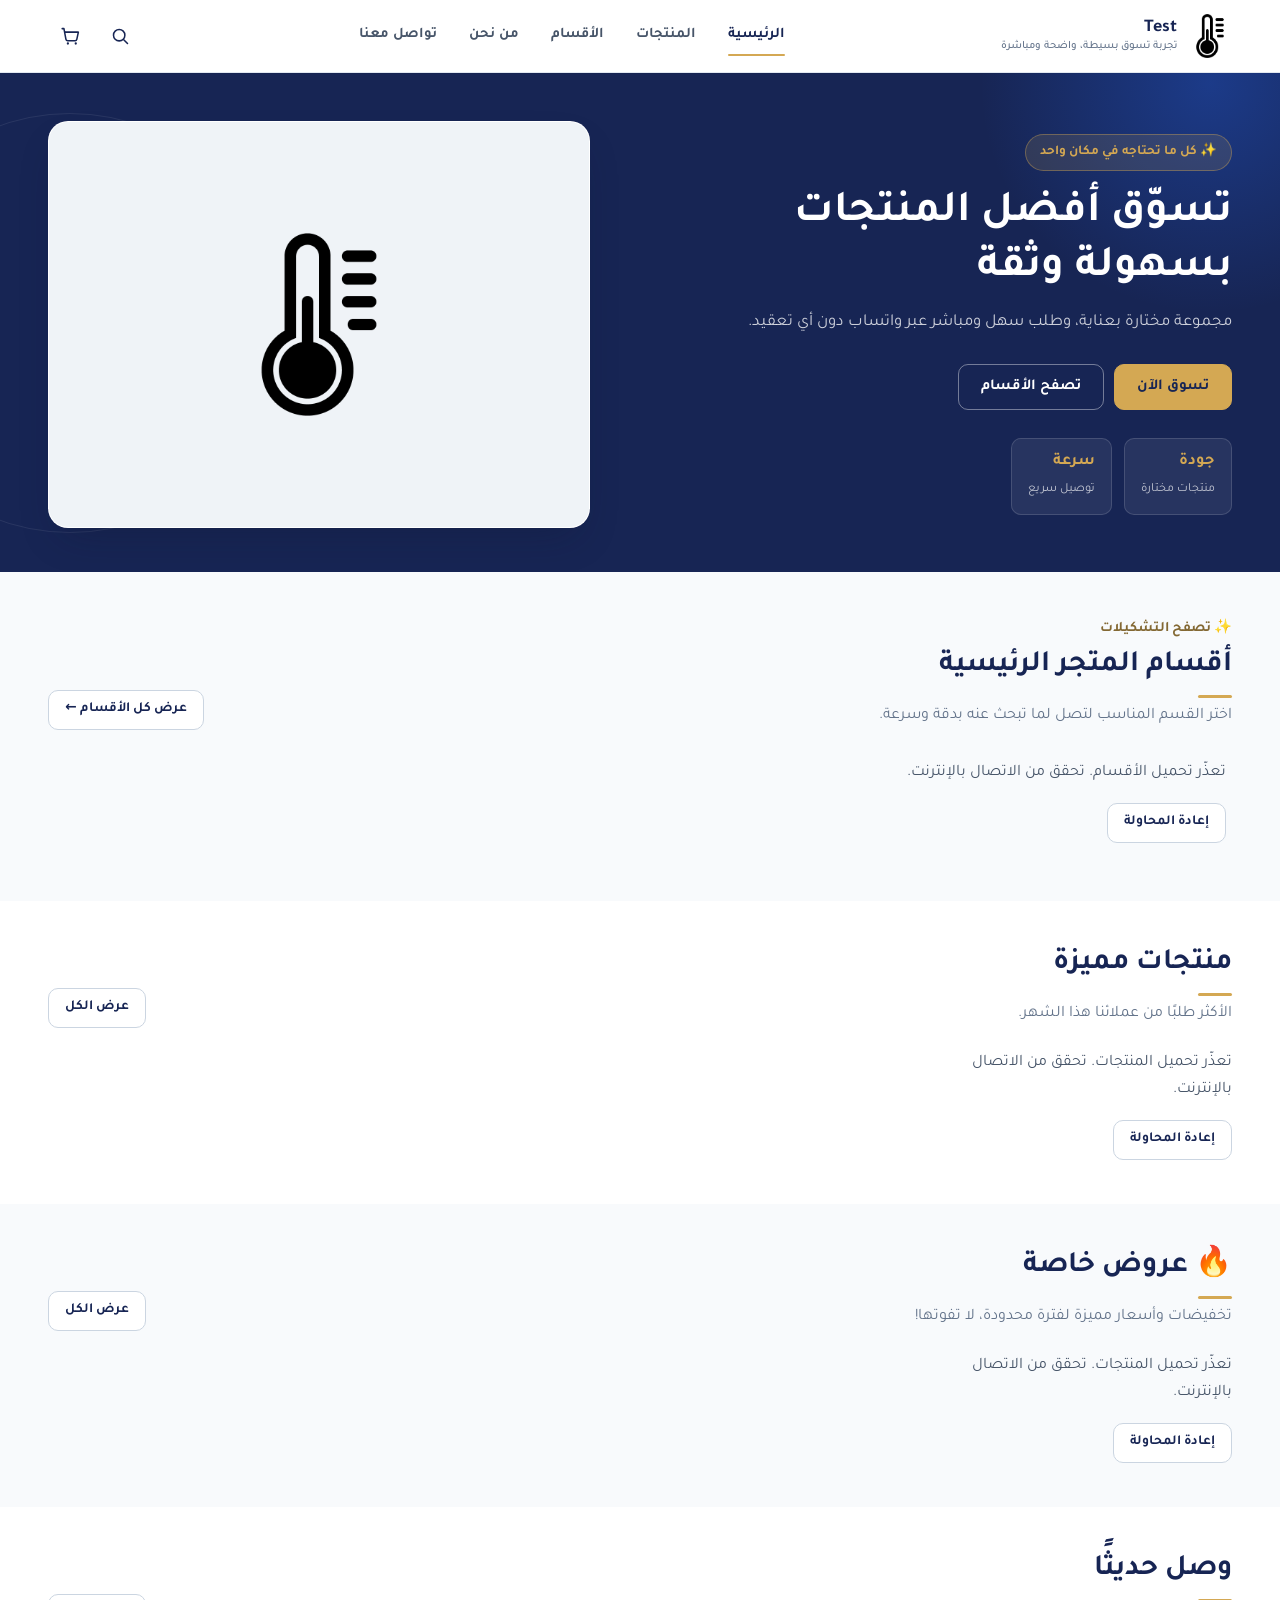
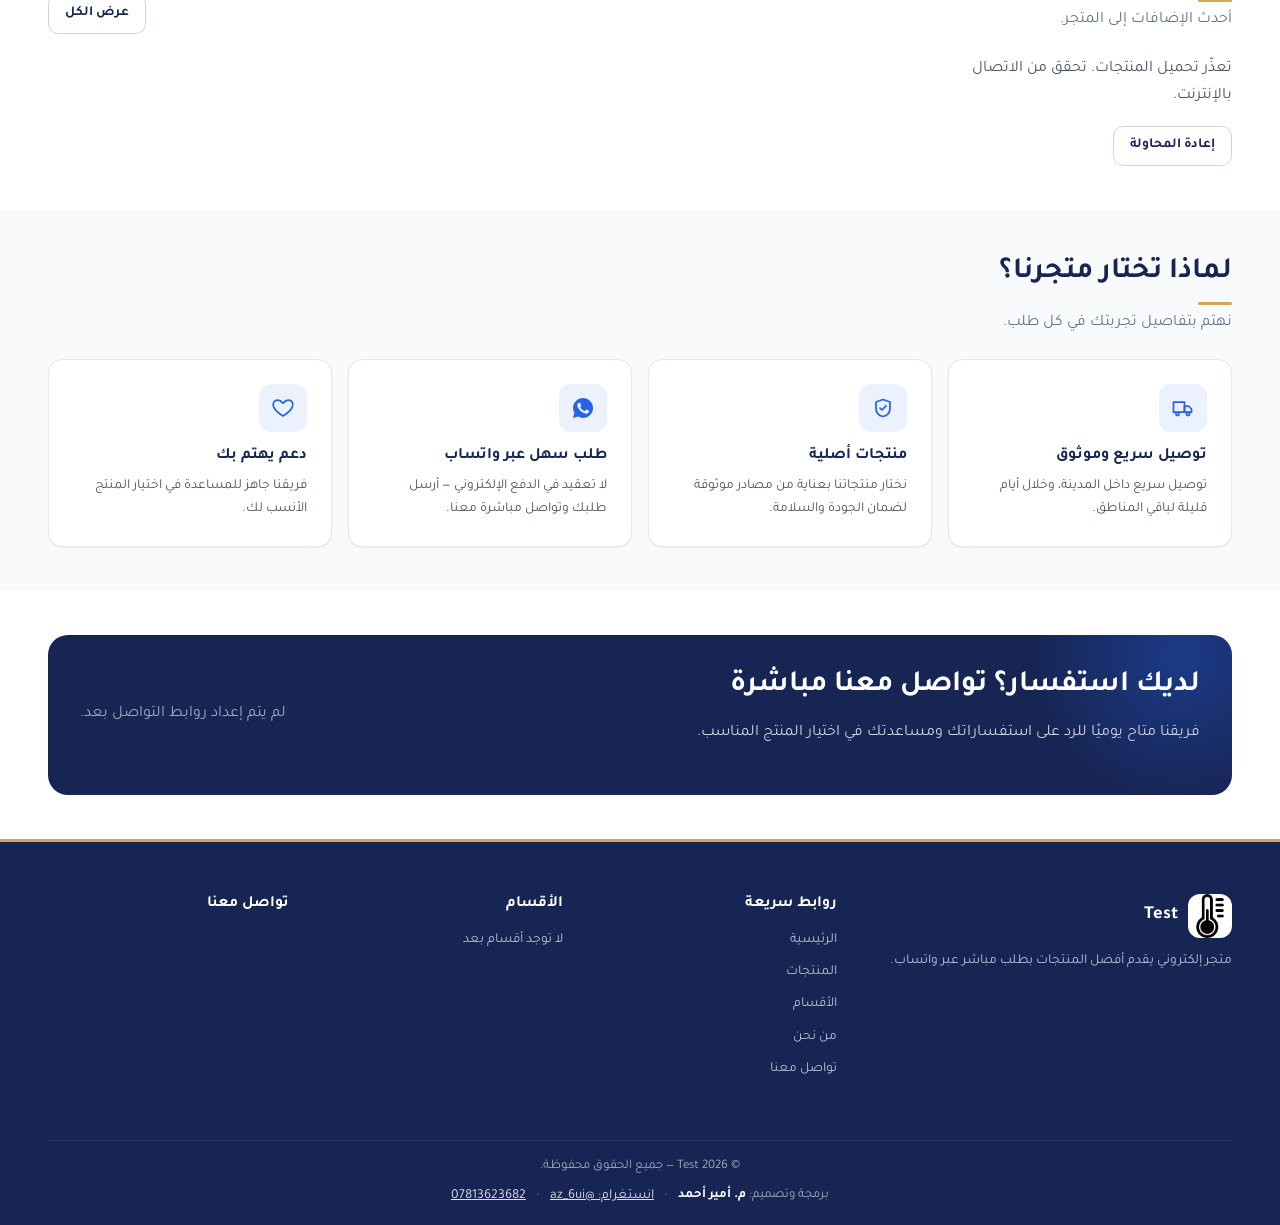
<file: index.html>
<!DOCTYPE html>
<html lang="ar" dir="rtl">
<head>
  <meta charset="UTF-8">
  <meta name="viewport" content="width=device-width, initial-scale=1.0">
  
  <!-- العناوين الأساسية لمحركات البحث والمتصفحات -->
  <title>متجرك الإلكتروني | تسوق أفضل المنتجات بسهولة</title>
  <meta name="description" content="تصفّح تشكيلة واسعة من المنتجات المختارة بعناية واطلب مباشرة عبر واتساب مع توصيل سريع لباب بيتك.">
  <link rel="icon" href="assets/logo/logo.png">

  <!-- ========================================== -->
  <!-- تهيئة الروابط للمشاركة (WhatsApp / Telegram / Social) -->
  <!-- ========================================== -->
  <meta property="og:type" content="website">
  <meta property="og:url" content="https://test3-9ri.pages.dev/">
  <meta property="og:locale" content="ar_AR">
  <meta property="og:site_name" content="متجرك الإلكتروني">
  <meta property="og:title" content="متجرك الإلكتروني | تسوق أفضل المنتجات بسهولة وثقة">
  <meta property="og:description" content="تصفّح تشكيلة واسعة من المنتجات واطلب مباشرة عبر واتساب بسهولة وسرعة.">
  <meta property="og:image" content="https://test3-9ri.pages.dev/assets/logo/logo.png">
  <meta property="og:image:alt" content="شعار المتجر">

  <!-- وسوم منصة X / Twitter -->
  <meta name="twitter:card" content="summary_large_image">
  <meta name="twitter:title" content="متجرك الإلكتروني | تسوق أفضل المنتجات بسهولة وثقة">
  <meta name="twitter:description" content="تصفّح تشكيلة واسعة من المنتجات واطلب مباشرة عبر واتساب بسهولة وسرعة.">
  <meta name="twitter:image" content="https://test3-9ri.pages.dev/assets/logo/logo.png">

  <!-- مصافحة مسبقة للخوادم الخارجية (عدّل رابط قاعدة البيانات لكل عميل ليطابق config.js) -->
  <link rel="preconnect" href="https://test3-2a6de-default-rtdb.europe-west1.firebasedatabase.app" crossorigin>
  <link rel="preconnect" href="https://ik.imagekit.io" crossorigin>
  <link rel="preconnect" href="https://fonts.googleapis.com">
  <link rel="preconnect" href="https://fonts.gstatic.com" crossorigin>

  <!-- الخطوط لا تحجب الرسم: تُحمَّل بالخلفية ثم تُفعَّل -->
  <link rel="preload" as="style" href="https://fonts.googleapis.com/css2?family=Tajawal:wght@400;500;700&display=swap">
  <link rel="stylesheet" href="https://fonts.googleapis.com/css2?family=Tajawal:wght@400;500;700&display=swap" media="print" onload="this.media='all'">
  <noscript>
    <link rel="stylesheet" href="https://fonts.googleapis.com/css2?family=Tajawal:wght@400;500;700&display=swap">
  </noscript>

  <link rel="stylesheet" href="css/style.css?v=62">
  <link rel="stylesheet" href="css/refresh.css?v=62">

  <!-- config.js صغير (2KB) ومن نفس النطاق: نحمّله مبكرًا ليبدأ جلب البيانات بالتوازي مع تحميل CSS/JS -->
  <script src="js/config.js?v=62"></script>
  <script>
  /* بدء جلب بيانات الرئيسية فورًا (قبل تحميل store.js). store.js يلتقط النتائج عبر window.__early.
     صيغة الروابط يجب أن تطابق productQuery() في store.js حرفيًا. */
  (function () {
    try {
      if (typeof STORE_CONFIG === "undefined" || !window.fetch) return;
      var base = String(STORE_CONFIG.firebaseDatabaseURL || "").trim().replace(/\/+$/, "");
      if (!base) return;
      var E = window.__early = {};
      function go(path, qs) {
        var url = base + "/" + path + ".json" + (qs || "");
        E[url] = fetch(url).then(function (r) { return r.ok ? r.json() : undefined; }).catch(function () { return undefined; });
      }
      function q(f, v, l) {
        return "?orderBy=" + encodeURIComponent(JSON.stringify(f)) + "&equalTo=" + encodeURIComponent(JSON.stringify(v)) + "&limitToFirst=" + l;
      }
      var last = +localStorage.getItem("last_meta_pull_time") || 0;
      if (Date.now() - last >= 900000) { go("ws_categories"); go("ws_settings"); go("ws_ads"); }
      go("ws_products", q("featured", true, 5));
      go("ws_products", q("isOffer", true, 5));
      go("ws_products", q("isNew", true, 5));
    } catch (e) {}
  })();
  </script>

  <!-- تحميل مسبق للصفحات التالية عند اقتراب المستخدم منها -->
  <script type="speculationrules">{"prefetch":[{"where":{"href_matches":"/*"},"eagerness":"moderate"}]}</script>
</head>
<body>

<!-- الهيدر يتم توليده عبر app.js -->
<div id="site-header" data-active="home"></div>

<main>
  <section class="hero">
    <div class="hero-blob"></div>
    <div class="container hero-inner">
      <div class="hero-copy">
        <div class="hero-eyebrow-free">✨ كل ما تحتاجه في مكان واحد</div>
        <h1>تسوّق أفضل المنتجات بسهولة وثقة</h1>
        <p>مجموعة مختارة بعناية، وطلب سهل ومباشر عبر واتساب دون أي تعقيد.</p>
        <div class="hero-cta">
          <a href="products.html" class="btn btn-primary">تسوق الآن</a>
          <a href="#categories" class="btn btn-outline">تصفح الأقسام</a>
        </div>
        <div class="hero-trust">
          <div><strong>جودة</strong><span>منتجات مختارة</span></div>
          <div><strong>سرعة</strong><span>توصيل سريع</span></div>
        </div>
      </div>
      <div class="hero-art" id="heroPromoContainer">
        <!-- صورة افتراضية تظهر فوراً قبل تحميل السلايدر -->
        <div class="hero-art-default"><img src="assets/logo/logo.png" alt="شعار المتجر" width="160" height="160" fetchpriority="high" decoding="async"></div>
      </div>
    </div>
  </section>

  <!-- قسم الأقسام الرئيسية -->
  <section class="section section-categories-highlight" id="categories">
    <div class="container">
      <div class="section-head">
        <div>
          <span class="section-tag" style="display:inline-block; margin-bottom:6px; font-weight:700; color:var(--sand-500, #b4883a); font-size:0.9rem;">✨ تصفح التشكيلات</span>
          <h2>أقسام المتجر الرئيسية</h2>
          <p>اختر القسم المناسب لتصل لما تبحث عنه بدقة وسرعة.</p>
        </div>
        <a href="categories.html" class="btn btn-outline btn-sm">عرض كل الأقسام ←</a>
      </div>
      <div class="cat-scroller" id="homeCategories" aria-busy="true"><div class="cat-chip skeleton-chip" aria-hidden="true"><span class="cat-icon"></span><span class="name"></span></div><div class="cat-chip skeleton-chip" aria-hidden="true"><span class="cat-icon"></span><span class="name"></span></div><div class="cat-chip skeleton-chip" aria-hidden="true"><span class="cat-icon"></span><span class="name"></span></div><div class="cat-chip skeleton-chip" aria-hidden="true"><span class="cat-icon"></span><span class="name"></span></div><div class="cat-chip skeleton-chip" aria-hidden="true"><span class="cat-icon"></span><span class="name"></span></div></div>
    </div>
  </section>

  <!-- قسم المنتجات المميزة -->
  <section class="section section-alt">
    <div class="container">
      <div class="section-head">
        <div>
          <h2>منتجات مميزة</h2>
          <p>الأكثر طلبًا من عملائنا هذا الشهر.</p>
        </div>
        <a href="products.html?filter=featured" class="btn btn-outline btn-sm">عرض الكل</a>
      </div>
      <div class="product-grid" id="featuredGrid">
        <article class="product-card skeleton-card" aria-hidden="true"></article>
        <article class="product-card skeleton-card" aria-hidden="true"></article>
        <article class="product-card skeleton-card" aria-hidden="true"></article>
        <article class="product-card skeleton-card" aria-hidden="true"></article>
      </div>
    </div>
  </section>

  <!-- قسم العروض الخاصة -->
  <section class="section">
    <div class="container">
      <div class="section-head">
        <div>
          <h2>🔥 عروض خاصة</h2>
          <p>تخفيضات وأسعار مميزة لفترة محدودة، لا تفوتها!</p>
        </div>
        <a href="products.html?filter=offer" class="btn btn-outline btn-sm">عرض الكل</a>
      </div>
      <div class="product-grid" id="offerGrid">
        <article class="product-card skeleton-card" aria-hidden="true"></article>
        <article class="product-card skeleton-card" aria-hidden="true"></article>
        <article class="product-card skeleton-card" aria-hidden="true"></article>
        <article class="product-card skeleton-card" aria-hidden="true"></article>
      </div>
    </div>
  </section>

  <!-- قسم وصل حديثاً -->
  <section class="section section-alt">
    <div class="container">
      <div class="section-head">
        <div>
          <h2>وصل حديثًا</h2>
          <p>أحدث الإضافات إلى المتجر.</p>
        </div>
        <a href="products.html?filter=new" class="btn btn-outline btn-sm">عرض الكل</a>
      </div>
      <div class="product-grid" id="newGrid">
        <article class="product-card skeleton-card" aria-hidden="true"></article>
        <article class="product-card skeleton-card" aria-hidden="true"></article>
        <article class="product-card skeleton-card" aria-hidden="true"></article>
        <article class="product-card skeleton-card" aria-hidden="true"></article>
      </div>
    </div>
  </section>

  <!-- قسم المزايا -->
  <section class="section">
    <div class="container">
      <div class="section-head">
        <div>
          <h2>لماذا تختار متجرنا؟</h2>
          <p>نهتم بتفاصيل تجربتك في كل طلب.</p>
        </div>
      </div>
      <div class="feature-grid">
        <div class="feature-card">
          <div class="icon"><svg viewBox="0 0 24 24" fill="none" stroke="currentColor" stroke-width="1.7"><path d="M2.5 6h11v10h-11z"/><path d="M13.5 10h4l3 3v3h-7z"/><circle cx="6.5" cy="18" r="1.6"/><circle cx="17" cy="18" r="1.6"/></svg></div>
          <h3>توصيل سريع وموثوق</h3>
          <p>توصيل سريع داخل المدينة، وخلال أيام قليلة لباقي المناطق.</p>
        </div>
        <div class="feature-card">
          <div class="icon"><svg viewBox="0 0 24 24" fill="none" stroke="currentColor" stroke-width="1.7"><path d="M12 3.5 19 6v6c0 5-3 7.8-7 8.5-4-.7-7-3.5-7-8.5V6l7-2.5Z"/><path d="m9 12 2 2 4-4.2"/></svg></div>
          <h3>منتجات أصلية</h3>
          <p>نختار منتجاتنا بعناية من مصادر موثوقة لضمان الجودة والسلامة.</p>
        </div>
        <div class="feature-card">
          <div class="icon"><svg viewBox="0 0 24 24" fill="currentColor"><path d="M12.04 2c-5.5 0-10 4.5-10 10 0 1.8.47 3.45 1.29 4.9L2 22l5.25-1.38A9.94 9.94 0 0 0 12.04 22c5.5 0 10-4.5 10-10s-4.5-10-10-10Zm5.8 14.2c-.24.68-1.4 1.3-1.94 1.38-.5.08-1.13.11-1.82-.11-.42-.13-.96-.31-1.65-.6-2.9-1.25-4.8-4.16-4.94-4.35-.14-.19-1.18-1.57-1.18-3s.75-2.13 1.02-2.42c.27-.29.58-.36.78-.36h.56c.18 0 .42-.07.65.5.24.58.8 2 .87 2.15.07.15.12.32.02.51-.1.19-.15.31-.3.48-.15.17-.31.38-.44.51-.15.15-.3.31-.13.6.17.29.76 1.25 1.63 2.02 1.12.99 2.06 1.3 2.35 1.45.29.15.46.13.63-.08.17-.21.72-.84.92-1.13.19-.29.39-.24.65-.14.27.1 1.7.8 1.99.95.29.15.48.22.55.34.07.13.07.71-.17 1.4Z"/></svg></div>
          <h3>طلب سهل عبر واتساب</h3>
          <p>لا تعقيد في الدفع الإلكتروني — أرسل طلبك وتواصل مباشرة معنا.</p>
        </div>
        <div class="feature-card">
          <div class="icon"><svg viewBox="0 0 24 24" fill="none" stroke="currentColor" stroke-width="1.7"><path d="M12 20s-7.3-4.6-9.4-9.2C1.2 7.6 3 4.5 6.2 4.1c2-.3 3.8.7 5.8 3 2-2.3 3.8-3.3 5.8-3 3.2.4 5 3.5 3.6 6.7C19.3 15.4 12 20 12 20Z"/></svg></div>
          <h3>دعم يهتم بك</h3>
          <p>فريقنا جاهز للمساعدة في اختيار المنتج الأنسب لك.</p>
        </div>
      </div>
    </div>
  </section>

  <!-- تواصل معنا -->
  <section class="section section-alt">
    <div class="container">
      <div class="contact-band" id="contactBand">
        <div>
          <h2>لديك استفسار؟ تواصل معنا مباشرة</h2>
          <p>فريقنا متاح يوميًا للرد على استفساراتك ومساعدتك في اختيار المنتج المناسب.</p>
        </div>
        <div class="social-row" id="homeSocialRow" style="flex-wrap: wrap; justify-content: center; gap: 10px;"></div>
      </div>
    </div>
  </section>
</main>
  
<div id="site-footer"></div>

<!-- كل السكربتات مؤجلة (defer) → لا تحجب الرسم. لا حاجة لـ Firebase SDK في المتجر (القراءة عبر REST) -->
<script src="js/icons.js?v=62" defer></script>
<script src="js/store.js?v=62" defer></script>
<script src="js/whatsapp.js?v=62" defer></script>
<script src="js/app.js?v=62" defer></script>
<script>
/* ==========================================================================
   منطق الصفحة الرئيسية
   - عرض فوري من الكاش ثم تحديث بالخلفية (stale-while-revalidate)
   - الأقسام الثلاثة تُجلب بالتوازي وكل قسم يظهر فور وصول بياناته
   - لا يُعاد رسم أي جزء إلا إذا تغيّرت بياناته (لا وميض ولا تكرار تحميل صور)
   ========================================================================== */
  var slideInterval = null;
  var HOME_SECTIONS = [
    { grid: "featuredGrid", field: "featured", cache: "featured", empty: "لا توجد منتجات مميزة حاليًا." },
    { grid: "offerGrid",    field: "isOffer",  cache: "offers",   empty: "لا توجد عروض وتخفيضات حاليًا." },
    { grid: "newGrid",      field: "isNew",    cache: "new",      empty: "لا توجد منتجات جديدة حاليًا." }
  ];
  var IMG_FALLBACK = "https://placehold.co/600x600/FAF0EE/5B4146?text=صورة+تجريبية";

  function productMediaHtml(product) {
    if (product.image) {
      var imgUrl = window.getIkUrl(product.image, 600, 80);
      return '<img src="' + escapeHtml(imgUrl) + '" ' +
             'alt="' + escapeHtml(product.name || "") + '" ' +
             'class="product-media-img img-fade" width="600" height="600" loading="lazy" decoding="async" ' +
             'onload="this.classList.add(\'is-loaded\')" ' +
             'onerror="this.onerror=null; this.classList.add(\'is-loaded\'); this.src=\'' + IMG_FALLBACK + '\';">';
    }
    var cat = Store.getCategories().find(function (c) { return c.id === product.categoryId; });
    return '<div class="placeholder-icon">' + iconSvg(cat ? cat.icon : "box") + "</div>";
  }

  function productHasOptions(product) {
    if (!product) return false;
    return (Array.isArray(product.colors) && product.colors.length > 0) ||
           (Array.isArray(product.sizes) && product.sizes.length > 0) ||
           (Array.isArray(product.variants) && product.variants.length > 0) ||
           Store.hasVariantMatrix(product);
  }

  var OPTIONS_ICON = '<svg viewBox="0 0 24 24" fill="none" stroke="currentColor" stroke-width="2" stroke-linecap="round" stroke-linejoin="round" style="width:16px;height:16px;display:block;margin:auto;"><line x1="4" y1="21" x2="4" y2="14"></line><line x1="4" y1="10" x2="4" y2="3"></line><line x1="12" y1="21" x2="12" y2="12"></line><line x1="12" y1="8" x2="12" y2="3"></line><line x1="20" y1="21" x2="20" y2="16"></line><line x1="20" y1="12" x2="20" y2="3"></line><line x1="1" y1="14" x2="7" y2="14"></line><line x1="9" y1="8" x2="15" y2="8"></line><line x1="17" y1="16" x2="23" y2="16"></line></svg>';

  function renderHomeProductCard(product) {
    var outOfStock = !Store.isProductAvailable(product);
    var badges = [];

    if (product.isOffer) badges.push('<span class="badge badge-offer">عرض🔥</span>');
    else if (product.isNew) badges.push('<span class="badge badge-new">جديد</span>');
    else if (product.featured) badges.push('<span class="badge badge-featured">مميز</span>');
    if (outOfStock) badges.push('<span class="badge badge-out-abs">غير متوفر</span>');

    var colorsHtml = "";
    if (product.colors && product.colors.length > 0) {
      var maxShow = 4;
      var remaining = product.colors.length - maxShow;
      var dots = product.colors.slice(0, maxShow).map(function (c) {
        return '<span class="card-color-dot" style="background:' + escapeHtml(c.hex || "#ccc") + ';" title="' + escapeHtml(c.name || "") + '"></span>';
      }).join("");
      if (remaining > 0) dots += '<span class="card-color-more">+' + remaining + '</span>';
      colorsHtml = '<div class="product-body-colors">' + dots + '</div>';
    } else {
      var optionsCount = (product.variants && product.variants.length) || 0;
      if (optionsCount > 1) badges.push('<span class="badge badge-variants">' + iconSvg("layers") + optionsCount + ' خيارات</span>');
    }

    var hasOptions = productHasOptions(product);
    var actionIcon = hasOptions ? OPTIONS_ICON : iconSvg("cart");
    var actionTitle = outOfStock ? "غير متوفر" : (hasOptions ? "اختر الخيارات والمواصفات" : "أضف للسلة");
    var actionLabel = outOfStock ? "غير متوفر" : (hasOptions ? "اختر الخيارات" : "أضف للسلة");
    var href = 'product.html?id=' + encodeURIComponent(product.id);

    return (
      '<article class="product-card">' +
        '<a href="' + href + '" class="product-media">' + productMediaHtml(product) + badges.join("") + '</a>' +
        '<div class="product-body">' +
          '<span class="product-cat">' + escapeHtml(Store.getCategoryName(product.categoryId)) + "</span>" +
          '<h3 class="product-name"><a href="' + href + '">' + escapeHtml(product.name) + "</a></h3>" +
          colorsHtml +
          '<div class="product-foot">' +
            '<span class="price">' + formatPrice(product.price) + "</span>" +
            '<div class="product-actions">' +
              '<button class="btn btn-primary" ' + (outOfStock ? "disabled" : "") +
                ' title="' + actionTitle + '" onclick="quickAddToCart(' + jsStr(product.id) + ')">' +
                actionIcon + '<span class="btn-label">' + actionLabel + "</span>" +
              "</button>" +
            "</div>" +
          "</div>" +
        "</div>" +
      '</article>'
    );
  }

  async function quickAddToCart(productId) {
    var product = Store.getProduct(productId) || await Store.loadProductById(productId);
    if (!product || !Store.isProductAvailable(product)) return;

    if (productHasOptions(product)) {
      window.location.href = 'product.html?id=' + encodeURIComponent(productId);
      return;
    }
    var res = Store.addToCart(productId, 1);
    if (res && res.capped) showToast("وصلت للحد الأقصى المتوفر من هذا المنتج", "error");
    else showToast(product.name + " أُضيف إلى السلة", "success");
    window.updateCartBadge();
  }

  function renderGridInto(containerId, products, emptyMessage) {
    var el = document.getElementById(containerId);
    if (!el) return;
    el.removeAttribute("aria-busy");
    if (!products || !products.length) {
      el.innerHTML = '<div class="empty-state" style="padding:20px;text-align:center;width:100%;flex:0 0 100%;color:var(--ink-400);">' + iconSvg("box") + "<p>" + (emptyMessage || "لا توجد منتجات لعرضها حاليًا.") + "</p></div>";
      return;
    }
    el.innerHTML = products.map(renderHomeProductCard).join("");
  }

  function listSig(list) {
    return (list || []).map(function (p) {
      return [p.id, p.name, p.price, p.image, p.available, p.isOffer, p.isNew, p.featured, Store.getTotalStock(p)].join("~");
    }).join("|");
  }

  function renderSectionError(sec) {
    var el = document.getElementById(sec.grid);
    if (!el) return;
    el.removeAttribute("aria-busy");
    el.innerHTML = '<div class="load-error" style="flex:0 0 100%;width:100%;"><p>تعذّر تحميل المنتجات. تحقق من الاتصال بالإنترنت.</p>' +
      '<button type="button" class="btn btn-outline btn-sm">إعادة المحاولة</button></div>';
    el.querySelector("button").addEventListener("click", function () {
      el.setAttribute("aria-busy", "true");
      el.innerHTML = '<article class="product-card skeleton-card" aria-hidden="true"></article>'.repeat(4);
      loadHomeSection(sec);
    });
  }

  function loadHomeSection(sec) {
    var cached = Store.getFieldCache(sec.cache).slice(0, 4);
    var painted = false;
    if (cached.length) { renderGridInto(sec.grid, cached); painted = true; }   // عرض فوري لزائر عاد

    return Store.loadProductsPageByField(sec.field, true, 4, null).then(function (res) {
      var list = (res.products || []).slice(0, 4);
      Store.setFieldCache(sec.cache, list);
      if (!painted || listSig(list) !== listSig(cached)) renderGridInto(sec.grid, list, sec.empty);
    }).catch(function (err) {
      console.error("Home section error (" + sec.field + "):", err);
      if (!painted) renderSectionError(sec);
    });
  }

  /* ---------- الأقسام ---------- */
  var catSig = null;
  function renderHomeCategories() {
    var el = document.getElementById("homeCategories");
    if (!el) return;
    var cats = Store.getCategories().filter(function (c) { return !c.parentId; });

    if (!cats.length && !LS.get("last_meta_pull_time")) return;     // لم تصل أول مزامنة بعد: نُبقي الـ skeleton

    var sig = JSON.stringify(cats.map(function (c) { return [c.id, c.name, c.image, c.icon]; }));
    if (sig === catSig) return;
    catSig = sig;
    el.removeAttribute("aria-busy");

    if (!cats.length) {
      el.innerHTML = '<div class="empty-state" style="width:100%;padding:16px;text-align:center;color:var(--ink-400);"><p>لا توجد أقسام مضافة بعد.</p></div>';
      return;
    }
    el.innerHTML = cats.map(function (c) {
      var media = c.image
        ? '<img src="' + escapeHtml(window.getIkUrl(c.image, 200, 80)) + '" alt="" width="80" height="80" loading="lazy" decoding="async" style="width:100%;height:100%;object-fit:cover;border-radius:50%;">'
        : iconSvg(c.icon || "box");
      return '<a href="products.html?cat=' + encodeURIComponent(c.id) + '" class="cat-chip"><span class="cat-icon" style="padding:0;overflow:hidden;display:flex;align-items:center;justify-content:center;">' + media + '</span><span class="name">' + escapeHtml(c.name) + "</span></a>";
    }).join("");
  }

  /* ---------- روابط التواصل ---------- */
  function renderHomeSocial() {
    var homeSocial = document.getElementById("homeSocialRow");
    if (!homeSocial) return;
    var s = Store.getSettings();
    var html = "";
    if (s.whatsapp) html += '<a href="https://wa.me/' + whatsappDigitsOnly(s.whatsapp) + '" target="_blank" rel="noopener">' + iconSvg("whatsapp") + "واتساب</a>";
    if (s.instagram) html += '<a href="' + escapeHtml(safeUrl(s.instagram)) + '" target="_blank" rel="noopener">' + iconSvg("instagram") + 'انستقرام</a>';
    if (s.tiktok) html += '<a href="' + escapeHtml(safeUrl(s.tiktok)) + '" target="_blank" rel="noopener">' + iconSvg("tiktok") + 'تيك توك</a>';
    homeSocial.innerHTML = html || '<span style="opacity:.6;">لم يتم إعداد روابط التواصل بعد.</span>';
  }

  /* ---------- سلايدر الإعلانات ---------- */
  var adsSig = null;
  var reduceMotion = window.matchMedia && window.matchMedia("(prefers-reduced-motion: reduce)").matches;
  var sliderCtl = { start: function () {}, stop: function () {} };

  document.addEventListener("visibilitychange", function () {
    if (document.hidden) sliderCtl.stop(); else sliderCtl.start();
  });

  function renderAdsSlider() {
    var adminAds = Store.getAds();
    var codeAds = (typeof CODE_ADS !== "undefined") ? CODE_ADS : [];
    var ads = adminAds.concat(codeAds).filter(function (a) { return a && a.image; })
      .sort(function (a, b) { return (a.order || 0) - (b.order || 0); });
    var heroArt = document.getElementById("heroPromoContainer");
    if (!heroArt) return;

    var sig = JSON.stringify(ads.map(function (a) { return [a.image, a.link, a.order]; }));
    if (sig === adsSig) return;                       // لا تغيير ← لا نعيد بناء السلايدر (يمنع القفز لأول شريحة)
    var hadSlider = adsSig !== null && adsSig !== "[]";
    adsSig = sig;

    sliderCtl.stop();
    sliderCtl = { start: function () {}, stop: function () {} };
    clearInterval(slideInterval);

    if (!ads.length) {
      if (hadSlider) heroArt.innerHTML = '<div class="hero-art-default"><img src="assets/logo/logo.png" alt="شعار المتجر" width="160" height="160" decoding="async"></div>';
      return;
    }

    var trackHtml = '<div class="promo-slider-container"><div class="promo-slider-track" id="promoTrack">';
    var dotsHtml = ads.length > 1 ? '<div class="promo-dots">' : '';
    ads.forEach(function (ad, index) {
      var img = '<img src="' + escapeHtml(window.getIkUrl(ad.image, 900, 80)) + '" alt="إعلان ' + (index + 1) + '" width="800" height="600" ' +
                'class="img-fade" decoding="async" ' + (index === 0 ? 'fetchpriority="high"' : 'loading="lazy"') +
                ' onload="this.classList.add(\'is-loaded\')" onerror="this.classList.add(\'is-loaded\')">';
      var wrapped = ad.link
        ? '<a href="' + escapeHtml(safeUrl(ad.link)) + '" target="_blank" rel="noopener" style="display:block;width:100%;height:100%;">' + img + '</a>'
        : img;
      trackHtml += '<div class="promo-slide" data-index="' + index + '">' + wrapped + '</div>';
      if (ads.length > 1) dotsHtml += '<div class="promo-dot ' + (index === 0 ? 'active' : '') + '" data-target="' + index + '" role="button" aria-label="الإعلان ' + (index + 1) + '"></div>';
    });
    heroArt.innerHTML = trackHtml + '</div>' + (ads.length > 1 ? dotsHtml + '</div>' : '') + '</div>';

    if (ads.length < 2) return;

    var track = document.getElementById("promoTrack");
    var dots = heroArt.querySelectorAll(".promo-dot");
    var currentIndex = 0;

    function goToSlide(index) {
      if (index < 0) index = ads.length - 1;
      if (index >= ads.length) index = 0;
      currentIndex = index;
      track.style.transform = "translateX(" + (currentIndex * 100) + "%)";
      dots.forEach(function (d, i) { d.classList.toggle("active", i === currentIndex); });
    }
    function stop() { clearInterval(slideInterval); slideInterval = null; }
    function start() {
      stop();
      if (reduceMotion || document.hidden) return;
      slideInterval = setInterval(function () { goToSlide(currentIndex + 1); }, 4000);
    }
    sliderCtl = { start: start, stop: stop };

    dots.forEach(function (dot) {
      dot.addEventListener("click", function () { stop(); goToSlide(parseInt(this.dataset.target, 10)); start(); });
    });

    var startX = 0;
    track.addEventListener("touchstart", function (e) { stop(); startX = e.changedTouches[0].screenX; }, { passive: true });
    track.addEventListener("touchend", function (e) {
      var endX = e.changedTouches[0].screenX;
      // RTL: translateX موجب يحرّك المحتوى لليسار، لذلك نبقي نفس منطق الاتجاهات الأصلي
      if (startX - endX > 50) goToSlide(currentIndex + 1); else if (endX - startX > 50) goToSlide(currentIndex - 1);
      start();
    }, { passive: true });

    start();
  }

  function initHome() {
    renderHomeSocial();
    renderHomeCategories();
    renderAdsSlider();
    HOME_SECTIONS.forEach(loadHomeSection);           // الأقسام الثلاثة بالتوازي
  }

  window.addEventListener("DOMContentLoaded", initHome);

  document.addEventListener("store:synced", function () {
    renderHomeSocial();
    renderHomeCategories();
    renderAdsSlider();
  });

  document.addEventListener("store:sync-error", function () {
    var el = document.getElementById("homeCategories");
    if (el && el.getAttribute("aria-busy") === "true") {
      el.removeAttribute("aria-busy");
      el.innerHTML = '<div class="load-error" style="width:100%;"><p>تعذّر تحميل الأقسام. تحقق من الاتصال بالإنترنت.</p>' +
        '<button type="button" class="btn btn-outline btn-sm" onclick="location.reload()">إعادة المحاولة</button></div>';
    }
  });
</script>
</body>
</html>
</file>
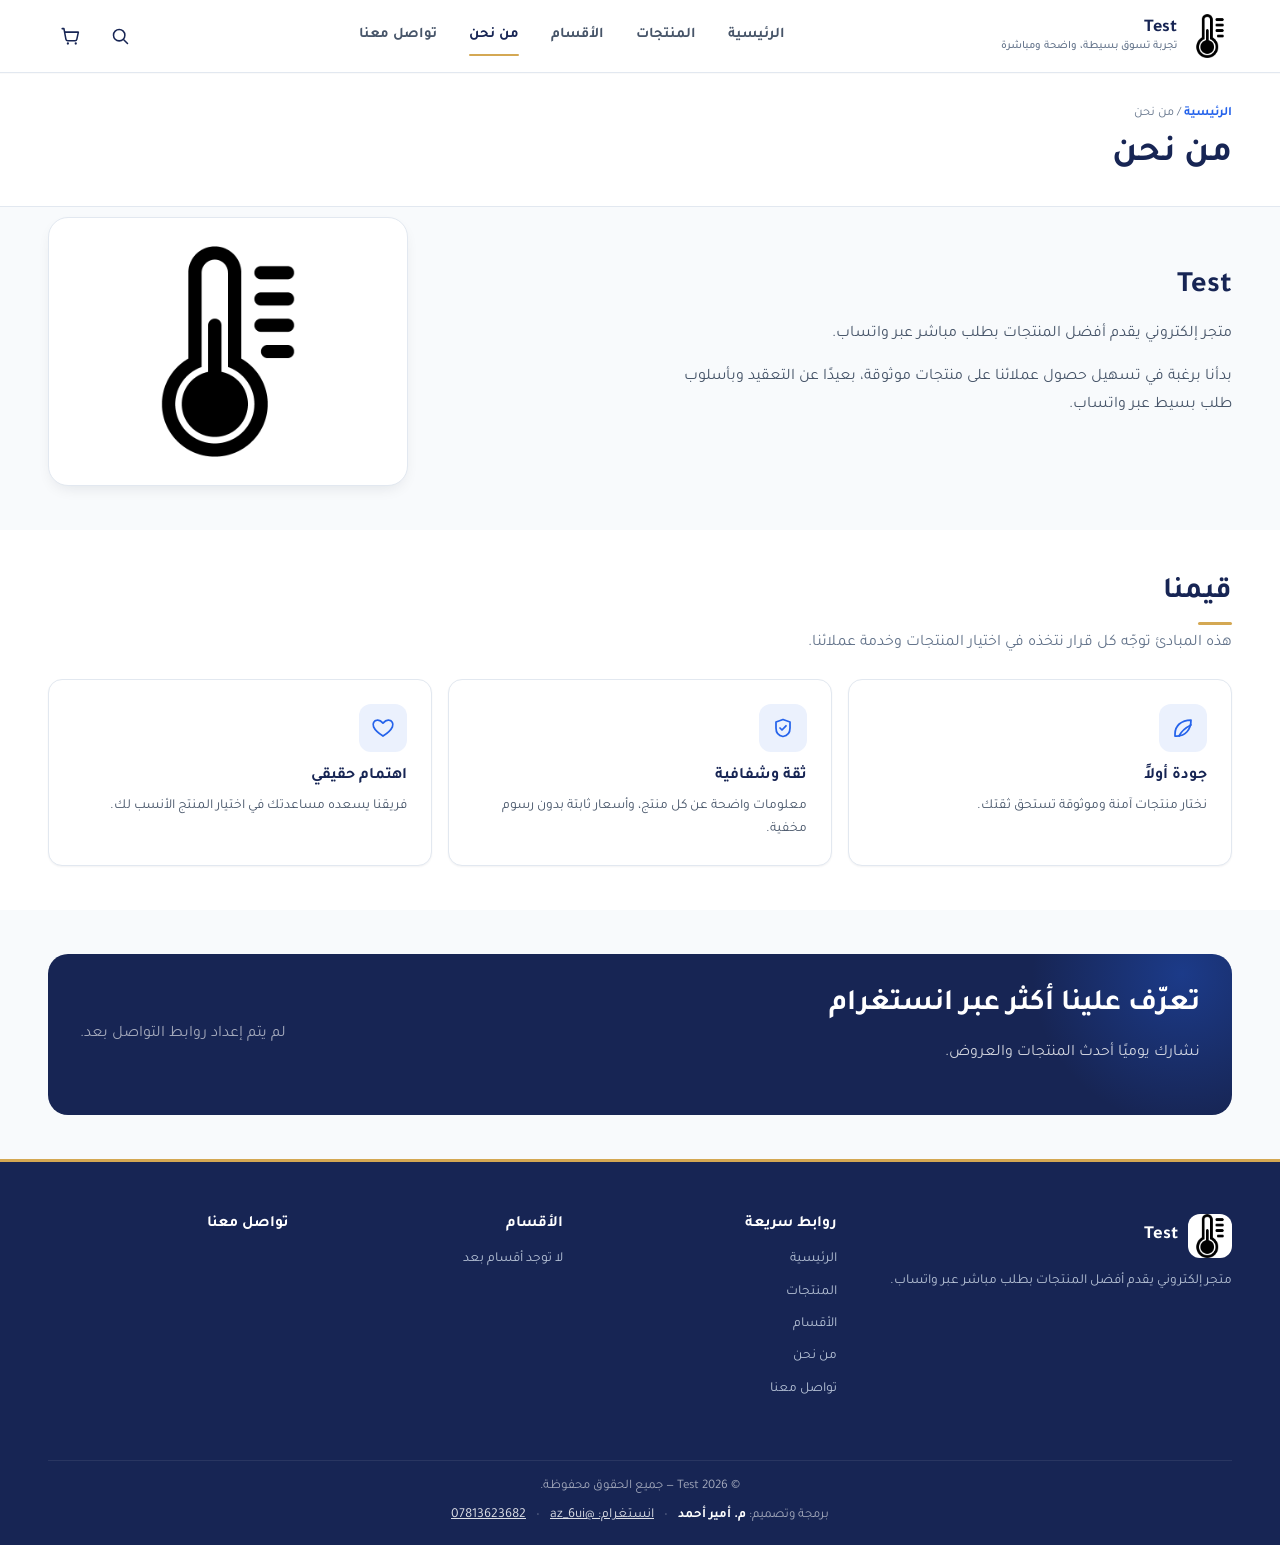
<file: about.html>
<!DOCTYPE html>
<html lang="ar" dir="rtl">
<head>
  <meta name="viewport" content="width=device-width, initial-scale=1.0">
<meta charset="UTF-8">
<title>من نحن | متجرك الإلكتروني</title>
<link rel="icon" href="assets/logo/logo.png">
  <!-- Arabic UI font (same on every page; non-blocking) -->
  <!-- عدّل رابط قاعدة البيانات لكل عميل ليطابق config.js -->
  <link rel="preconnect" href="https://test3-2a6de-default-rtdb.europe-west1.firebasedatabase.app" crossorigin>
  <link rel="preconnect" href="https://ik.imagekit.io" crossorigin>
  <link rel="preconnect" href="https://fonts.googleapis.com">
  <link rel="preconnect" href="https://fonts.gstatic.com" crossorigin>
  <link rel="stylesheet" href="https://fonts.googleapis.com/css2?family=Tajawal:wght@400;500;700&display=swap" media="print" onload="this.media='all'">
  <noscript><link rel="stylesheet" href="https://fonts.googleapis.com/css2?family=Tajawal:wght@400;500;700&display=swap"></noscript>
<link rel="stylesheet" href="css/style.css?v=62">
  <link rel="stylesheet" href="css/refresh.css?v=62">
</head>
<body>

<div id="site-header" data-active="about"></div>

<main>
  <section class="page-header">
    <div class="container">
      <div class="breadcrumb"><a href="index.html">الرئيسية</a> / من نحن</div>
      <h1>من نحن</h1>
    </div>
  </section>

  <section class="section" style="padding-top:10px;">
    <div class="container about-hero">
      <div>
        <h2 id="aboutStoreName">متجرك الإلكتروني</h2>
        <p id="aboutDescription">متجر إلكتروني يقدّم منتجات مختارة بعناية.</p>
        <p>بدأنا برغبة في تسهيل حصول عملائنا على منتجات موثوقة، بعيدًا عن التعقيد وبأسلوب طلب بسيط عبر واتساب.</p>
      </div>
      <div class="hero-art" style="max-width:360px;margin-inline-start:auto;">
        <img src="assets/logo/logo.png" alt="شعار المتجر">
      </div>
    </div>
  </section>

  <section class="section section-alt">
    <div class="container">
      <div class="section-head">
        <div>
          <h2>قيمنا</h2>
          <p>هذه المبادئ توجّه كل قرار نتخذه في اختيار المنتجات وخدمة عملائنا.</p>
        </div>
      </div>
      <div class="value-grid">
        <div class="feature-card">
          <div class="icon"><svg viewBox="0 0 24 24" fill="none" stroke="currentColor" stroke-width="1.7"><path d="M20 4C10 4 4 10 4 18v2h2c8 0 14-6 14-16Z"/><path d="M8 20c2-4 6-8 12-11"/></svg></div>
          <h3>جودة أولاً</h3>
          <p>نختار منتجات آمنة وموثوقة تستحق ثقتك.</p>
        </div>
        <div class="feature-card">
          <div class="icon"><svg viewBox="0 0 24 24" fill="none" stroke="currentColor" stroke-width="1.7"><path d="M12 3.5 19 6v6c0 5-3 7.8-7 8.5-4-.7-7-3.5-7-8.5V6l7-2.5Z"/><path d="m9 12 2 2 4-4.2"/></svg></div>
          <h3>ثقة وشفافية</h3>
          <p>معلومات واضحة عن كل منتج، وأسعار ثابتة بدون رسوم مخفية.</p>
        </div>
        <div class="feature-card">
          <div class="icon"><svg viewBox="0 0 24 24" fill="none" stroke="currentColor" stroke-width="1.7"><path d="M12 20s-7.3-4.6-9.4-9.2C1.2 7.6 3 4.5 6.2 4.1c2-.3 3.8.7 5.8 3 2-2.3 3.8-3.3 5.8-3 3.2.4 5 3.5 3.6 6.7C19.3 15.4 12 20 12 20Z"/></svg></div>
          <h3>اهتمام حقيقي</h3>
          <p>فريقنا يسعده مساعدتك في اختيار المنتج الأنسب لك.</p>
        </div>
      </div>
    </div>
  </section>

  <section class="section">
    <div class="container">
      <div class="contact-band" id="aboutContactBand">
        <div>
          <h2>تعرّف علينا أكثر عبر انستغرام</h2>
          <p>نشارك يوميًا أحدث المنتجات والعروض.</p>
        </div>
        <div class="social-row" id="aboutSocialRow"></div>
      </div>
    </div>
  </section>
</main>

<div id="site-footer"></div>

<!-- سكربتات مؤجلة (defer): لا تحجب الرسم. القراءة من Firebase عبر REST داخل store.js (بدون SDK) -->
<script src="js/config.js?v=62" defer></script>
<script src="js/icons.js?v=62" defer></script>
<script src="js/store.js?v=62" defer></script>
<script src="js/whatsapp.js?v=62" defer></script>
<script src="js/app.js?v=62" defer></script>
<script>
  /* تُستدعى عند التحميل وعند وصول الإعدادات من Firebase (كانت تُرسم مرة واحدة فقط → بيانات ناقصة لأول زائر) */
  function renderAboutPage() {
    var s = Store.getSettings();
    var nameEl = document.getElementById("aboutStoreName");
    var descEl = document.getElementById("aboutDescription");
    if (nameEl) nameEl.textContent = s.storeName || "";
    if (descEl) descEl.textContent = s.storeDescription || "";

    var html = "";
    if (s.instagram) html += '<a href="' + escapeHtml(safeUrl(s.instagram)) + '" target="_blank" rel="noopener">' + iconSvg("instagram") + "انستغرام</a>";
    if (s.whatsapp) html += '<a href="https://wa.me/' + whatsappDigitsOnly(s.whatsapp) + '" target="_blank" rel="noopener">' + iconSvg("whatsapp") + "واتساب</a>";
    var row = document.getElementById("aboutSocialRow");
    if (row) row.innerHTML = html || '<span style="opacity:.6;">لم يتم إعداد روابط التواصل بعد.</span>';
  }
  document.addEventListener("DOMContentLoaded", renderAboutPage);
  document.addEventListener("store:synced", renderAboutPage);
</script>
</body>
</html>
</file>
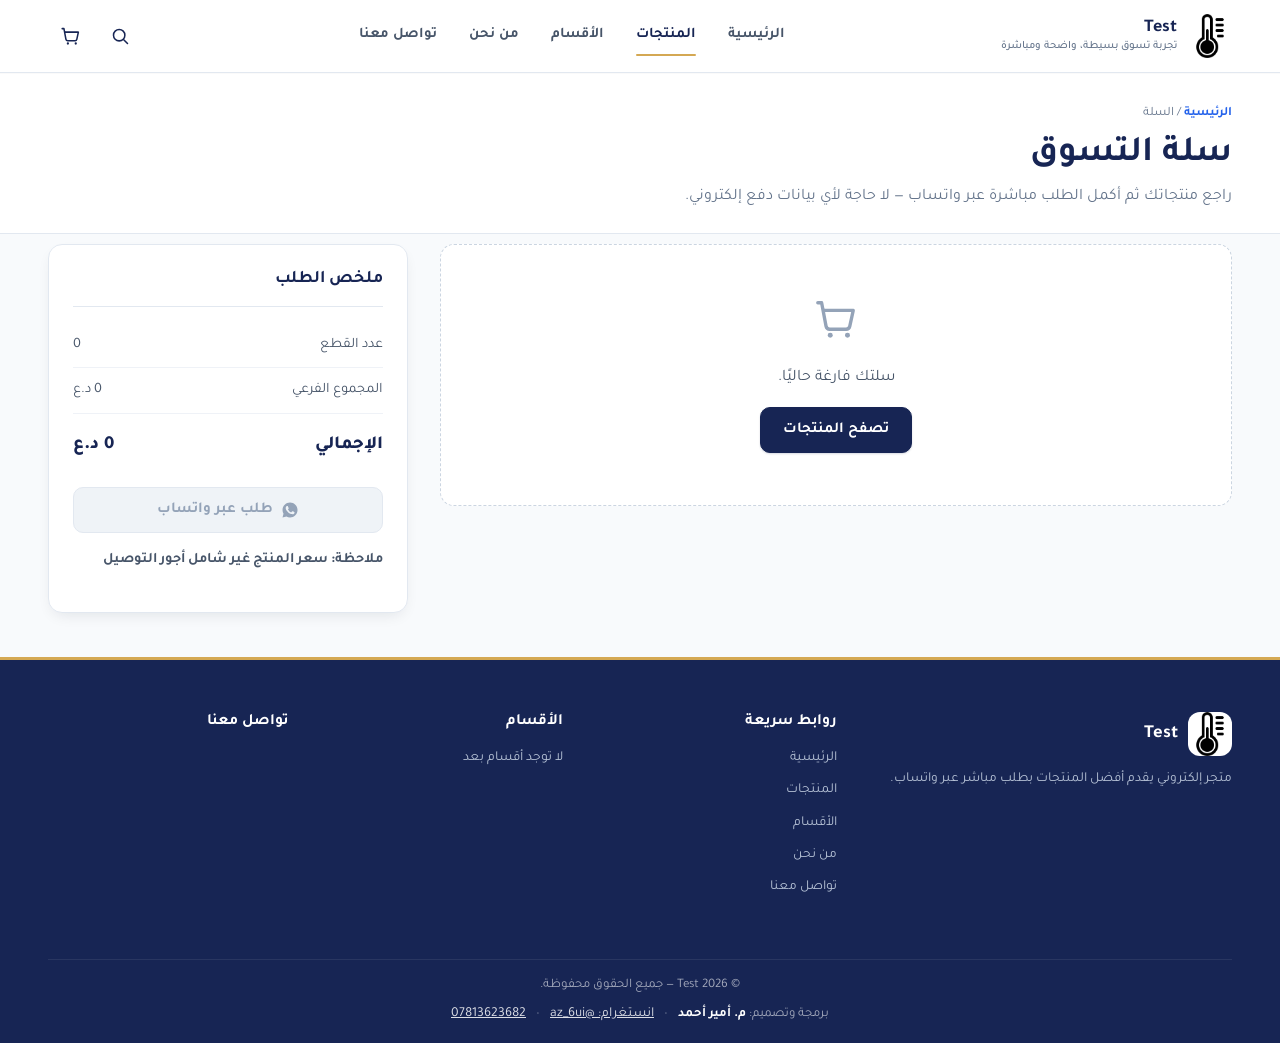
<file: cart.html>
<!DOCTYPE html>
<html lang="ar" dir="rtl">
<head>
  <meta charset="UTF-8">
  <meta name="viewport" content="width=device-width, initial-scale=1.0">
  <title>السلة | متجرك الإلكتروني</title>
  <link rel="icon" href="assets/logo/logo.png">
    <!-- Arabic UI font (same on every page; non-blocking) -->
  <!-- عدّل رابط قاعدة البيانات لكل عميل ليطابق config.js -->
  <link rel="preconnect" href="https://test3-2a6de-default-rtdb.europe-west1.firebasedatabase.app" crossorigin>
  <link rel="preconnect" href="https://ik.imagekit.io" crossorigin>
  <link rel="preconnect" href="https://fonts.googleapis.com">
  <link rel="preconnect" href="https://fonts.gstatic.com" crossorigin>
  <link rel="stylesheet" href="https://fonts.googleapis.com/css2?family=Tajawal:wght@400;500;700&display=swap" media="print" onload="this.media='all'">
  <noscript><link rel="stylesheet" href="https://fonts.googleapis.com/css2?family=Tajawal:wght@400;500;700&display=swap"></noscript>
<link rel="stylesheet" href="css/style.css?v=62">
  <link rel="stylesheet" href="css/refresh.css?v=62">
</head>
<body>

<div id="site-header" data-active="products"></div>

<main>
  <section class="page-header">
    <div class="container">
      <div class="breadcrumb"><a href="index.html">الرئيسية</a> / السلة</div>
      <h1>سلة التسوق</h1>
      <p>راجع منتجاتك ثم أكمل الطلب مباشرة عبر واتساب — لا حاجة لأي بيانات دفع إلكتروني.</p>
    </div>
  </section>

  <section class="section" style="padding-top:10px;">
    <div class="container">
      <div class="cart-layout">
        <div>
          <div id="cartWarning" class="setup-note" style="display:none;">
            بعض المنتجات في سلتك لم تعد متوفرة بالكامل، الرجاء مراجعة الكميات قبل إرسال الطلب.
          </div>
          <!-- إضافة الحاوية المسؤولة عن التمرير هنا -->
          <div class="cart-items-wrapper">
              <div id="cartItems"></div>
          </div>
        </div>

        <aside class="summary-card">
          <h3>ملخص الطلب</h3>
          <div class="summary-row"><span>عدد القطع</span><span id="cartItemCount">0</span></div>
          <div class="summary-row"><span>المجموع الفرعي</span><span id="cartSubtotal">0 د.ع</span></div>
          <div class="summary-row total"><span>الإجمالي</span><span id="cartTotal">0 د.ع</span></div>
          <button class="btn btn-whatsapp btn-block" id="checkoutBtn" style="margin-top:16px;">طلب عبر واتساب</button>
          <p id="cartDeliveryNote" style="font-size: 0.9rem; margin-top: 15px; line-height: 1.8;"></p>
        </aside>
      </div>
    </div>
  </section>
</main>

<div id="site-footer"></div>

<!-- سكربتات مؤجلة (defer): لا تحجب الرسم. القراءة من Firebase عبر REST داخل store.js (بدون SDK) -->
<script src="js/config.js?v=62" defer></script>
<script src="js/icons.js?v=62" defer></script>
<script src="js/store.js?v=62" defer></script>
<script src="js/whatsapp.js?v=62" defer></script>
<script src="js/app.js?v=62" defer></script>
<script src="js/cart.js?v=62" defer></script>
<script>
  document.addEventListener("DOMContentLoaded", function () {
    var btn = document.getElementById("checkoutBtn");
    if (btn && typeof iconSvg === "function") {
      btn.innerHTML = iconSvg("whatsapp") + " طلب عبر واتساب";
    }
  });
</script>
</body>
</html>
</file>
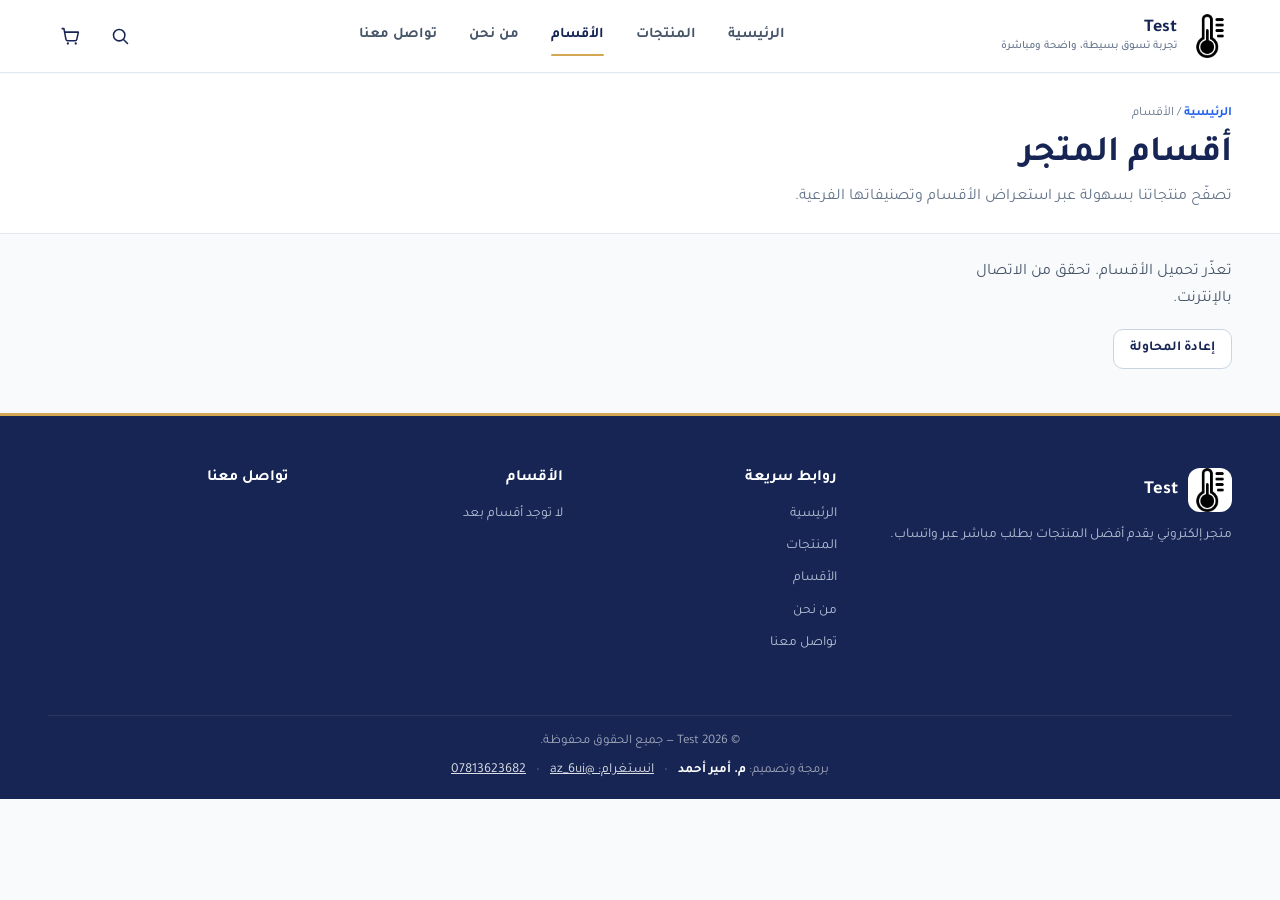
<file: categories.html>
<!DOCTYPE html>
<html lang="ar" dir="rtl">
<head>
  <meta charset="UTF-8">
  <meta name="viewport" content="width=device-width, initial-scale=1.0">
  <title>الأقسام | متجرك الإلكتروني</title>
  <link rel="icon" href="assets/logo/logo.png">
    <!-- Arabic UI font (same on every page; non-blocking) -->
  <!-- عدّل رابط قاعدة البيانات لكل عميل ليطابق config.js -->
  <link rel="preconnect" href="https://test3-2a6de-default-rtdb.europe-west1.firebasedatabase.app" crossorigin>
  <link rel="preconnect" href="https://ik.imagekit.io" crossorigin>
  <link rel="preconnect" href="https://fonts.googleapis.com">
  <link rel="preconnect" href="https://fonts.gstatic.com" crossorigin>
  <link rel="stylesheet" href="https://fonts.googleapis.com/css2?family=Tajawal:wght@400;500;700&display=swap" media="print" onload="this.media='all'">
  <noscript><link rel="stylesheet" href="https://fonts.googleapis.com/css2?family=Tajawal:wght@400;500;700&display=swap"></noscript>
<link rel="stylesheet" href="css/style.css?v=62">
  <link rel="stylesheet" href="css/refresh.css?v=62">
</head>
<body>

<div id="site-header" data-active="categories"></div>

<main>
  <section class="page-header">
    <div class="container">
      <div class="breadcrumb"><a href="index.html">الرئيسية</a> / الأقسام</div>
      <h1>أقسام المتجر</h1>
      <p>تصفّح منتجاتنا بسهولة عبر استعراض الأقسام وتصنيفاتها الفرعية.</p>
    </div>
  </section>

  <section class="section" style="padding-top: 25px;">
    <div class="container">
      <div class="category-grid" id="categoriesGrid" aria-busy="true" style="display: grid; grid-template-columns: repeat(auto-fill, minmax(280px, 1fr)); gap: 20px;">
        <!-- سيتم رسم الأقسام برمجياً هنا -->
        <div class="cat-main-card skeleton-card" aria-hidden="true" style="min-height:150px"></div><div class="cat-main-card skeleton-card" aria-hidden="true" style="min-height:150px"></div><div class="cat-main-card skeleton-card" aria-hidden="true" style="min-height:150px"></div><div class="cat-main-card skeleton-card" aria-hidden="true" style="min-height:150px"></div>
      </div>
    </div>
  </section>
</main>

<div id="site-footer"></div>

<!-- سكربتات مؤجلة (defer): لا تحجب الرسم. القراءة من Firebase عبر REST داخل store.js (بدون SDK) -->
<script src="js/config.js?v=62" defer></script>
<script src="js/icons.js?v=62" defer></script>
<script src="js/store.js?v=62" defer></script>
<script src="js/whatsapp.js?v=62" defer></script>
<script src="js/app.js?v=62" defer></script>
<script>
  var catPageSig = null;

  function renderAllCategoriesPage() {
    var grid = document.getElementById("categoriesGrid");
    if (!grid) return;

    var allCategories = Store.getCategories();
    var mainCategories = allCategories.filter(function (c) { return !c.parentId; });

    // أول زيارة: لا نعرض "لا توجد أقسام" قبل أن تصل أول مزامنة (نُبقي الـ skeleton)
    if (!mainCategories.length && !LS.get("last_meta_pull_time")) return;

    var sig = JSON.stringify(allCategories.map(function (c) { return [c.id, c.name, c.parentId, c.image, c.icon]; }));
    if (sig === catPageSig) return;
    catPageSig = sig;
    grid.removeAttribute("aria-busy");

    if (mainCategories.length === 0) {
      grid.innerHTML = '<div class="empty-state" style="grid-column:1/-1;">' + iconSvg("box") + '<p>لا توجد أقسام مضافة بعد.</p></div>';
      return;
    }

    grid.innerHTML = mainCategories.map(function (main) {
      var subCats = allCategories.filter(function (c) { return c.parentId === main.id; });

      var media = iconSvg(main.icon || "box");
      if (main.image) {
        media = '<img src="' + escapeHtml(window.getIkUrl(main.image, 700, 80)) + '" alt="' + escapeHtml(main.name) + '" width="700" height="700" loading="lazy" decoding="async">';
      }

      var subHtml = '';
      if (subCats.length > 0) {
        subHtml = '<div class="cat-sub-chips">';
        subHtml += '<a href="products.html?cat=' + encodeURIComponent(main.id) + '" class="cat-sub-chip" style="background:var(--olive-100);color:var(--olive-800);">عرض الكل</a>';
        subCats.forEach(function (sub) {
          subHtml += '<a href="products.html?cat=' + encodeURIComponent(sub.id) + '" class="cat-sub-chip">' + escapeHtml(sub.name) + '</a>';
        });
        subHtml += '</div>';
      }

      // ملاحظة: لا نعرض "عدد المنتجات" لأن المتجر يحمّل المنتجات على دفعات (العدد المحلي غير دقيق وكان يظهر 0)
      return (
        '<div class="cat-main-card">' +
          '<a href="products.html?cat=' + encodeURIComponent(main.id) + '" class="cat-card-header">' +
            '<div class="cat-card-img">' + media + '</div>' +
            '<div class="cat-card-title">' +
              '<h3>' + escapeHtml(main.name) + '</h3>' +
              '<span>تصفح المنتجات ←</span>' +
            '</div>' +
          '</a>' +
          subHtml +
        '</div>'
      );
    }).join("");
  }

  document.addEventListener("DOMContentLoaded", renderAllCategoriesPage);
  document.addEventListener("store:synced", renderAllCategoriesPage);
  document.addEventListener("store:sync-error", function () {
    var grid = document.getElementById("categoriesGrid");
    if (grid && grid.getAttribute("aria-busy") === "true") {
      grid.removeAttribute("aria-busy");
      grid.innerHTML = '<div class="load-error"><p>تعذّر تحميل الأقسام. تحقق من الاتصال بالإنترنت.</p><button type="button" class="btn btn-outline btn-sm" onclick="location.reload()">إعادة المحاولة</button></div>';
    }
  });
</script>
</body>
</html>
</file>
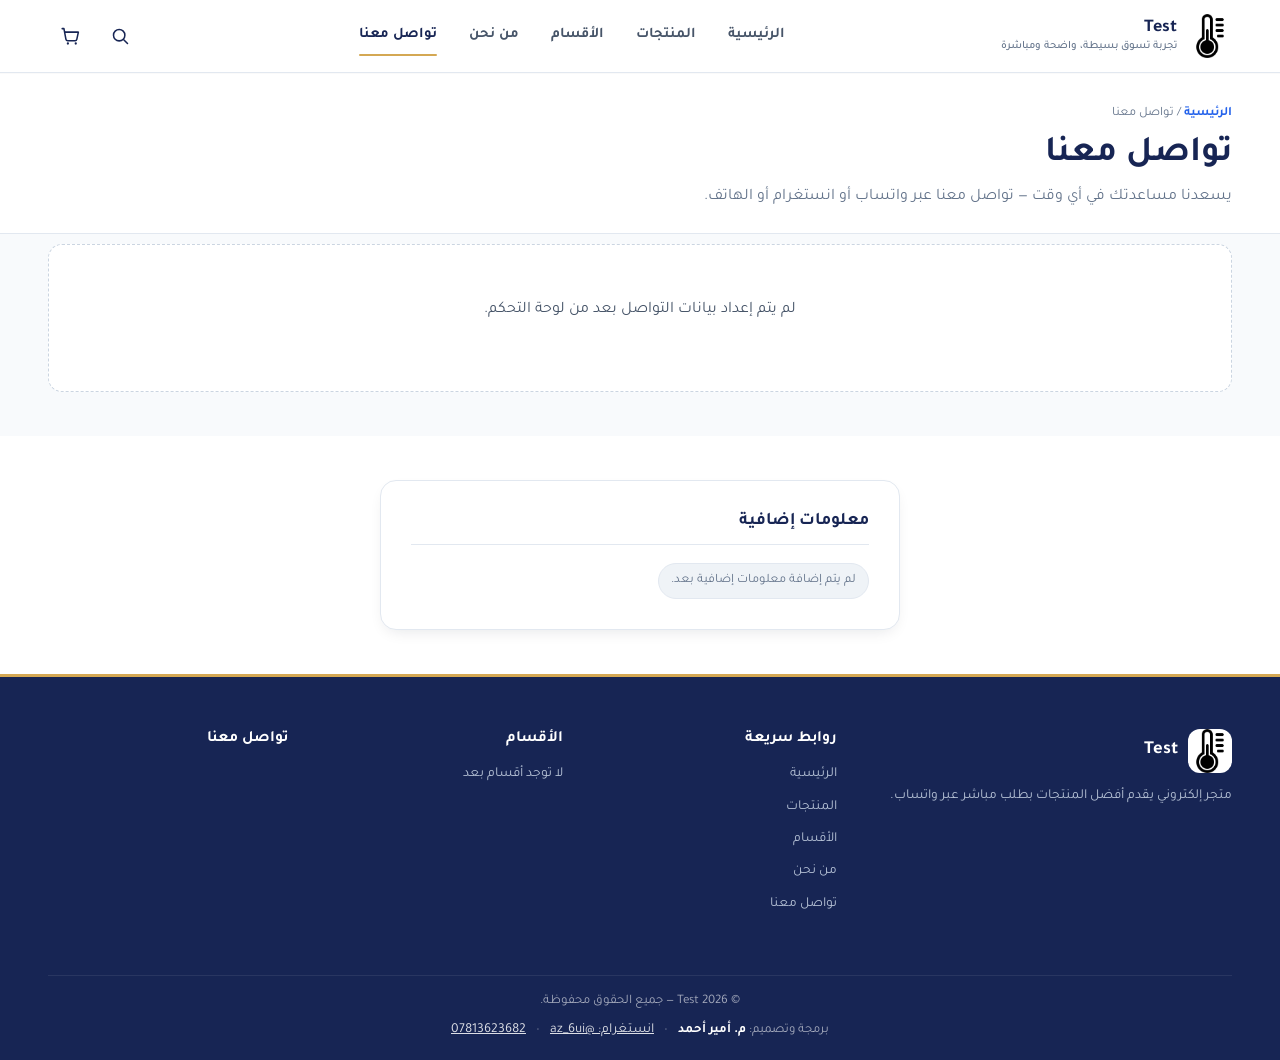
<file: contact.html>
<!DOCTYPE html>
<html lang="ar" dir="rtl">
<head>
  <meta name="viewport" content="width=device-width, initial-scale=1.0">
<meta charset="UTF-8">
<title>تواصل معنا | متجرك الإلكتروني</title>
<link rel="icon" href="assets/logo/logo.png">
  <!-- Arabic UI font (same on every page; non-blocking) -->
  <!-- عدّل رابط قاعدة البيانات لكل عميل ليطابق config.js -->
  <link rel="preconnect" href="https://test3-2a6de-default-rtdb.europe-west1.firebasedatabase.app" crossorigin>
  <link rel="preconnect" href="https://ik.imagekit.io" crossorigin>
  <link rel="preconnect" href="https://fonts.googleapis.com">
  <link rel="preconnect" href="https://fonts.gstatic.com" crossorigin>
  <link rel="stylesheet" href="https://fonts.googleapis.com/css2?family=Tajawal:wght@400;500;700&display=swap" media="print" onload="this.media='all'">
  <noscript><link rel="stylesheet" href="https://fonts.googleapis.com/css2?family=Tajawal:wght@400;500;700&display=swap"></noscript>
<link rel="stylesheet" href="css/style.css?v=62">
  <link rel="stylesheet" href="css/refresh.css?v=62">
</head>
<body>

<div id="site-header" data-active="contact"></div>

<main>
  <section class="page-header">
    <div class="container">
      <div class="breadcrumb"><a href="index.html">الرئيسية</a> / تواصل معنا</div>
      <h1>تواصل معنا</h1>
      <p>يسعدنا مساعدتك في أي وقت — تواصل معنا عبر واتساب أو انستغرام أو الهاتف.</p>
    </div>
  </section>

  <section class="section" style="padding-top:10px;">
    <div class="container">
      <div class="feature-grid" id="contactCards"></div>
    </div>
  </section>

  <section class="section section-alt">
    <div class="container" style="max-width:640px;">
      <div class="form-card" style="max-width:100%;">
        <h3 style="margin-bottom:6px;">معلومات إضافية</h3>
        <div class="detail-meta" id="extraInfo" style="margin-top:10px;"></div>
      </div>
    </div>
  </section>
</main>

<div id="site-footer"></div>

<!-- سكربتات مؤجلة (defer): لا تحجب الرسم. القراءة من Firebase عبر REST داخل store.js (بدون SDK) -->
<script src="js/config.js?v=62" defer></script>
<script src="js/icons.js?v=62" defer></script>
<script src="js/store.js?v=62" defer></script>
<script src="js/whatsapp.js?v=62" defer></script>
<script src="js/app.js?v=62" defer></script>
<script>
  /* تُستدعى عند التحميل وعند وصول الإعدادات من Firebase (كانت تعرض "لم يتم إعداد بيانات التواصل" لأول زائر ولا تتحدّث) */
  function renderContactPage() {
    const s = Store.getSettings();

    const cards = [];
    if (s.whatsapp) cards.push({ icon: "whatsapp", title: "واتساب", desc: "أسرع طريقة للطلب والاستفسار", link: "https://wa.me/" + whatsappDigitsOnly(s.whatsapp), label: "راسلنا الآن" });
    if (s.instagram) cards.push({ icon: "instagram", title: "انستغرام", desc: "تابع جديدنا وعروضنا", link: safeUrl(s.instagram), label: "زيارة الحساب" });
    if (s.tiktok) cards.push({
      customIcon: '<svg xmlns="http://www.w3.org/2000/svg" width="24" height="24" viewBox="0 0 448 512" fill="currentColor"><path d="M448,209.91a210.06,210.06,0,0,1-122.77-39.25V349.38A162.55,162.55,0,1,1,185,188.31V278.2a74.62,74.62,0,1,0,52.23,71.18V0l88,0a121.18,121.18,0,0,0,1.86,22.17h0A122.18,122.18,0,0,0,381,102.39a121.43,121.43,0,0,0,67,20.14Z"/></svg>',
      title: "تيك توك",
      desc: "شاهد مقاطعنا وتفاعل معنا",
      link: safeUrl(s.tiktok),
      label: "تابعنا"
    });
    if (s.phone) cards.push({ icon: "phone", title: "الهاتف", desc: s.phone, link: "tel:" + String(s.phone).replace(/[^0-9+]/g, ""), label: "اتصال مباشر" });
    if (s.address) cards.push({ icon: "home", title: "الموقع", desc: s.address, link: null, label: null });

    document.getElementById("contactCards").innerHTML = cards.length ? cards.map(function (c) {
      // قراءة الأيقونة المخصصة أو الأيقونة الافتراضية
      const iconHtml = c.customIcon ? c.customIcon : iconSvg(c.icon);
      
      return '<div class="feature-card">' +
        '<div class="icon">' + iconHtml + "</div>" +
        "<h3>" + c.title + "</h3>" +
        "<p>" + escapeHtml(c.desc) + "</p>" +
        (c.link ? '<a href="' + escapeHtml(c.link) + '" target="_blank" rel="noopener" class="btn btn-outline btn-sm">' + c.label + "</a>" : "") +
      "</div>";
    }).join("") : '<div class="empty-state"><p>لم يتم إعداد بيانات التواصل بعد من لوحة التحكم.</p></div>';

    let extraInfoHtml = "";
    if (s.workingHours) extraInfoHtml += "<span><strong>ساعات العمل:</strong> " + escapeHtml(s.workingHours) + "</span>";
    if (s.deliveryInfo) extraInfoHtml += "<span><strong>معلومات التوصيل:</strong> " + escapeHtml(s.deliveryInfo) + "</span>";
    document.getElementById("extraInfo").innerHTML = extraInfoHtml || "<span>لم يتم إضافة معلومات إضافية بعد.</span>";
  }
  document.addEventListener("DOMContentLoaded", renderContactPage);
  document.addEventListener("store:synced", renderContactPage);
</script>
</body>
</html>
</file>
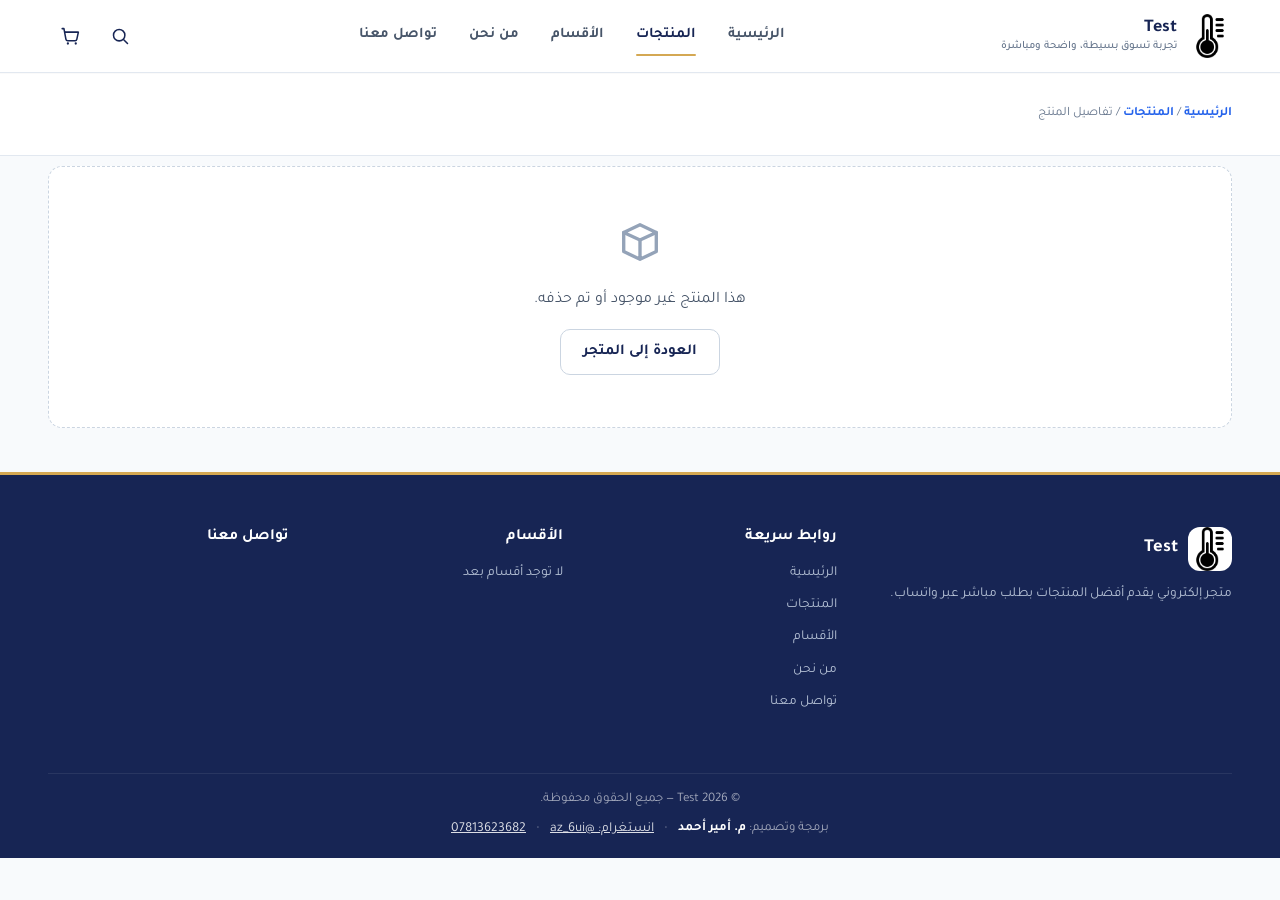
<file: product.html>
<!DOCTYPE html>
<html lang="ar" dir="rtl">
<head>
  <meta charset="UTF-8">
  <meta name="viewport" content="width=device-width, initial-scale=1.0">
  <title>تفاصيل المنتج | متجرك الإلكتروني</title>
  <link rel="icon" href="assets/logo/logo.png">
    <!-- Arabic UI font (same on every page; non-blocking) -->
  <!-- عدّل رابط قاعدة البيانات لكل عميل ليطابق config.js -->
  <link rel="preconnect" href="https://test3-2a6de-default-rtdb.europe-west1.firebasedatabase.app" crossorigin>
  <link rel="preconnect" href="https://ik.imagekit.io" crossorigin>
  <link rel="preconnect" href="https://fonts.googleapis.com">
  <link rel="preconnect" href="https://fonts.gstatic.com" crossorigin>
  <link rel="stylesheet" href="https://fonts.googleapis.com/css2?family=Tajawal:wght@400;500;700&display=swap" media="print" onload="this.media='all'">
  <noscript><link rel="stylesheet" href="https://fonts.googleapis.com/css2?family=Tajawal:wght@400;500;700&display=swap"></noscript>
<link rel="stylesheet" href="css/style.css?v=62">
  <link rel="stylesheet" href="css/refresh.css?v=62">
</head>
<body>

<div id="site-header" data-active="products"></div>

<main>
  <section class="page-header">
    <div class="container">
      <div class="breadcrumb"><a href="index.html">الرئيسية</a> / <a href="products.html">المنتجات</a> / تفاصيل المنتج</div>
    </div>
  </section>

  <section class="section" style="padding-top:10px;">
    <div class="container">
      <div id="productDetail"></div>
    </div>
  </section>
</main>

<div id="site-footer"></div>

<!-- سكربتات مؤجلة (defer): لا تحجب الرسم. القراءة من Firebase عبر REST داخل store.js (بدون SDK) -->
<script src="js/config.js?v=62" defer></script>
<script src="js/icons.js?v=62" defer></script>
<script src="js/store.js?v=62" defer></script>
<script src="js/whatsapp.js?v=62" defer></script>
<script src="js/app.js?v=62" defer></script>
<script src="js/products.js?v=62" defer></script>
</body>
</html>
</file>
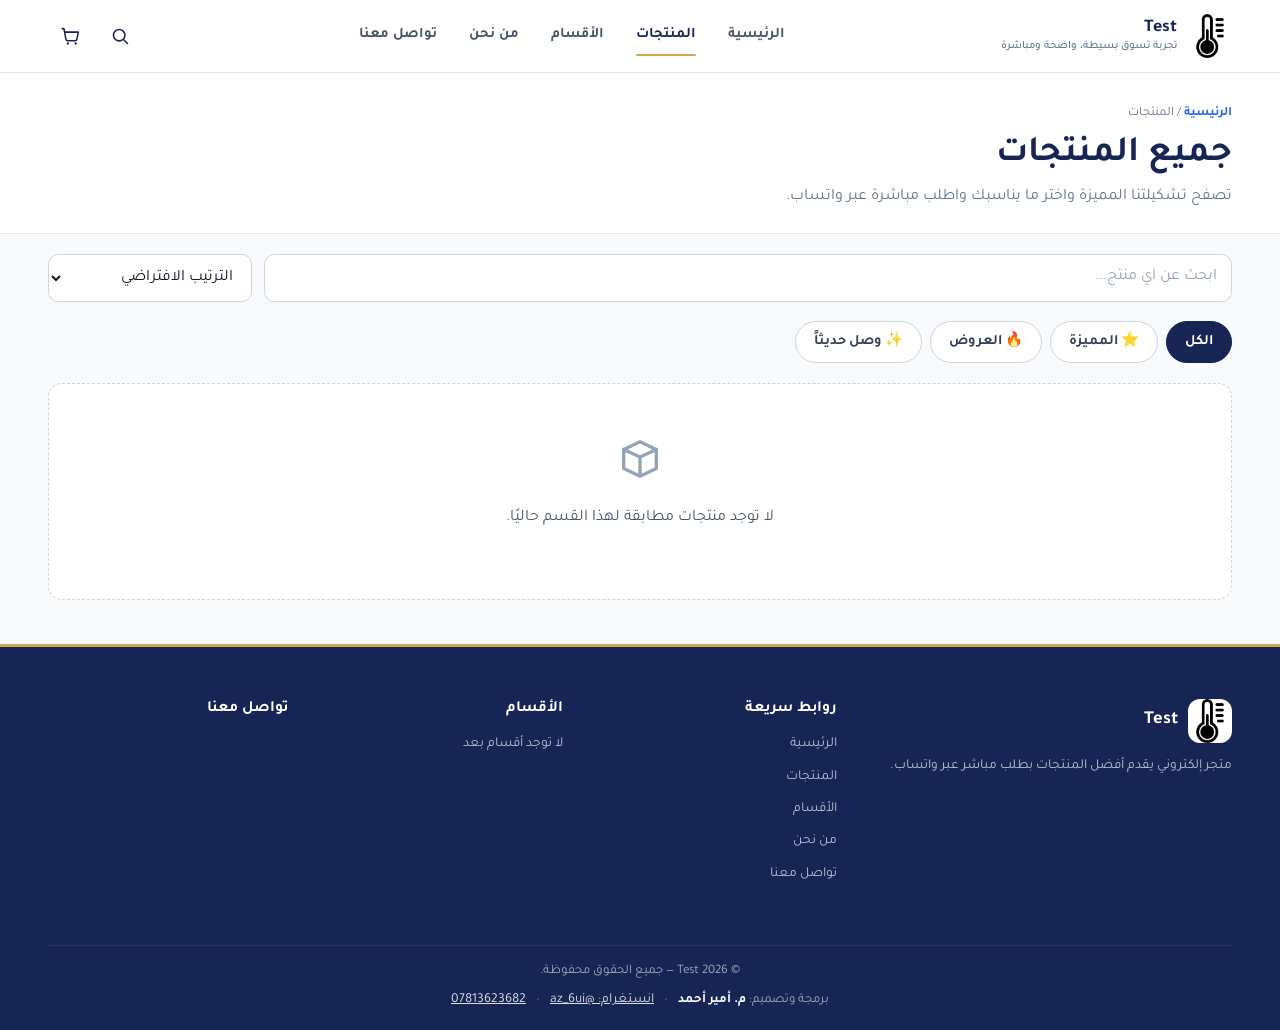
<file: products.html>
<!DOCTYPE html>
<html lang="ar" dir="rtl">
<head>
  <meta charset="UTF-8">
  <meta name="viewport" content="width=device-width, initial-scale=1.0">

  <title>المنتجات | متجرك الإلكتروني</title>
  <link rel="icon" href="assets/logo/logo.png">
    <!-- Arabic UI font (same on every page; non-blocking) -->
  <!-- عدّل رابط قاعدة البيانات لكل عميل ليطابق config.js -->
  <link rel="preconnect" href="https://test3-2a6de-default-rtdb.europe-west1.firebasedatabase.app" crossorigin>
  <link rel="preconnect" href="https://ik.imagekit.io" crossorigin>
  <link rel="preconnect" href="https://fonts.googleapis.com">
  <link rel="preconnect" href="https://fonts.gstatic.com" crossorigin>
  <link rel="stylesheet" href="https://fonts.googleapis.com/css2?family=Tajawal:wght@400;500;700&display=swap" media="print" onload="this.media='all'">
  <noscript><link rel="stylesheet" href="https://fonts.googleapis.com/css2?family=Tajawal:wght@400;500;700&display=swap"></noscript>
<link rel="stylesheet" href="css/style.css?v=62">
  <link rel="stylesheet" href="css/refresh.css?v=62">
</head>
<body>

<div id="site-header" data-active="products"></div>

<main>
  <section class="page-header">
    <div class="container">
      <div class="breadcrumb"><a href="index.html">الرئيسية</a> / المنتجات</div>
      <h1>جميع المنتجات</h1>
      <p>تصفح تشكيلتنا المميزة واختر ما يناسبك واطلب مباشرة عبر واتساب.</p>
    </div>
  </section>

  <section class="section" style="padding-top:20px;">
    <div class="container">
      <div class="shop-controls" style="margin-bottom:15px;display:flex;gap:12px;flex-wrap:wrap;align-items:center;justify-content:space-between;">
        <div class="search-box" style="flex:1;min-width:240px;position:relative;">
          <input type="text" id="searchInput" placeholder="ابحث باسم المنتج أو الوصف…" style="width:100%;padding:10px 14px;border:1px solid var(--line);border-radius:var(--radius-sm);font-family:var(--font-body);">
        </div>
        <div class="sort-box" style="min-width:180px;">
          <select id="sortSelect" style="width:100%;padding:10px 14px;border:1px solid var(--line);border-radius:var(--radius-sm);background:#fff;font-family:var(--font-body);">
            <option value="default">الترتيب الافتراضي</option>
            <option value="price-asc">السعر: من الأقل للأعلى</option>
            <option value="price-desc">السعر: من الأعلى للأقل</option>
            <option value="name">الاسم: أ - ي</option>
          </select>
        </div>
      </div>

      <div class="shop-cat-tabs-wrap" id="filterCategories"></div>

      <div style="margin-bottom:15px;font-size:0.9rem;color:var(--ink-500);" id="resultCount">جاري التحميل…</div>

      <div class="product-grid" id="shopGrid"></div>
    </div>
  </section>
</main>

<div id="site-footer"></div>

<!-- سكربتات مؤجلة (defer): لا تحجب الرسم. القراءة من Firebase عبر REST داخل store.js (بدون SDK) -->
<script src="js/config.js?v=62" defer></script>
<script src="js/icons.js?v=62" defer></script>
<script src="js/store.js?v=62" defer></script>
<script src="js/whatsapp.js?v=62" defer></script>
<script src="js/app.js?v=62" defer></script>
<script src="js/products.js?v=62" defer></script>
</body>
</html>
</file>
<file: css/style.css>
/* ==========================================================================
   style.css — Universal retail theme (navy / blue / gold) — RTL Arabic
   --------------------------------------------------------------------------
   Foundation of the design system: tokens, base, every shared component,
   the admin area and the core responsive rules. It is the ONLY stylesheet
   loaded by login.html, so it must stay self-sufficient.
   refresh.css loads after it on the other pages and only adds storefront
   layout refinements (mobile/tablet density, carousels, sticky actions).

   RE-BRANDING FOR A CLIENT
   Edit section 1 ("Brand") only. Section 2 derives tints and hover shades
   from those colours automatically (modern browsers) and ships static
   fallbacks for older ones; edit those too only if you need exact shades.

   Legacy variable names (--olive-*, --sand-*, --teal-*, --navy*, --cream,
   --ink-*, --line*, --danger) are kept because HTML / JS inline styles still
   reference them. They are aliases of the tokens below — do not remove them.
   ========================================================================== */

:root{
  /* ---- 1. Brand (edit per client) ---- */
  --primary:#172554;            /* deep navy: header text, buttons, footer, admin sidebar */
  --secondary:#2563EB;          /* modern blue: links, hover, focus, selected states */
  --accent:#D4A853;             /* subtle gold: small highlights, badges, cart counter */
  --bg:#F8FAFC;                 /* page background */
  --surface:#FFFFFF;            /* cards, inputs, modals */
  --text:#0F172A;               /* primary text */
  --text-2:#64748B;             /* secondary text */
  --border:#E2E8F0;             /* hairlines and card borders */

  /* ---- 2. Derived shades (static fallbacks, upgraded in @supports below) ---- */
  --primary-hover:#131E45;
  --secondary-hover:#1D4ED8;
  --secondary-50:#EBF1FD;       /* hover / selected backgrounds */
  --secondary-100:#D8E3FB;
  --accent-soft:#F9F3E7;
  --accent-ink:#836833;         /* gold dark enough for text on light backgrounds */
  --surface-2:#F1F5F9;          /* subtle panels, table headers, image placeholders */
  --border-strong:#CBD5E1;      /* input borders */
  --border-soft:#EEF2F6;        /* row separators */
  --on-primary:#FFFFFF;

  /* ---- 3. Status colours (accessible on white) ---- */
  --success:#15803D; --success-bg:#ECFDF3; --success-line:#BBF7D0; --success-ink:#166534;
  --warning:#B45309; --warning-bg:#FFFBEB; --warning-line:#FDE68A; --warning-ink:#92400E;
  --error:#DC2626;   --error-bg:#FEF2F2;   --error-line:#FECACA;   --error-ink:#B91C1C;
  --info:#2563EB;    --info-bg:#EFF6FF;    --info-line:#BFDBFE;    --info-ink:#1D4ED8;

  /* ---- 4. Legacy aliases (HTML/JS inline styles still use these names) ---- */
  --teal:var(--secondary); --teal-deep:var(--primary); --teal-press:var(--primary-hover);
  --teal-light:var(--secondary-50); --teal-wash:var(--surface-2);
  --navy:var(--primary); --navy-2:#334155; --soft-blue:var(--secondary-50);
  --olive-900:var(--primary); --olive-800:var(--primary); --olive-700:var(--primary); --olive-600:var(--secondary);
  --olive-500:var(--secondary); --olive-400:#94A3B8; --olive-100:var(--secondary-50); --olive-50:var(--surface-2);
  --sand-500:var(--accent-ink); --sand-100:var(--accent-soft);
  --cream:var(--bg); --white:var(--surface);
  --ink-900:var(--text); --ink-800:#1E293B; --ink-700:#334155; --ink-600:#475569; --ink-500:var(--text-2); --ink-400:var(--text-2); --ink-300:#94A3B8;
  --line:var(--border); --line-strong:var(--border-strong); --line-soft:var(--border-soft);
  --danger:var(--error); --danger-bg:var(--error-bg);

  /* ---- 5. Shape, depth, type ---- */
  --radius-xl:20px; --radius-lg:16px; --radius-md:12px; --radius-sm:8px; --radius-pill:999px;
  --r-card:14px; --r-ctl:10px;
  --shadow-soft:0 1px 2px rgba(15,23,42,.05);
  --shadow-card:0 6px 16px -6px rgba(15,23,42,.12);
  --shadow-lift:0 18px 40px -14px rgba(15,23,42,.28);
  --ring:0 0 0 3px rgba(37,99,235,.22);
  --overlay:rgba(15,23,42,.55);
  --font-display:'IBM Plex Sans Arabic','Tajawal',system-ui,-apple-system,'Segoe UI',Tahoma,sans-serif;
  --font-body:'IBM Plex Sans Arabic','Tajawal',system-ui,-apple-system,'Segoe UI',Tahoma,sans-serif;
  --container:1240px;

  /* ---- 6. Product card options (switch per client without touching rules) ---- */
  --card-image-ratio:1/1;       /* e.g. 4/5 for fashion, 1/1 for electronics */
  --card-image-fit:cover;       /* cover | contain (use contain for white-background packshots) */
}
@supports (color:color-mix(in srgb,red,blue)){
  :root{
    --primary-hover:color-mix(in srgb,var(--primary) 82%,#000);
    --secondary-hover:color-mix(in srgb,var(--secondary) 85%,#000);
    --secondary-50:color-mix(in srgb,var(--secondary) 9%,#fff);
    --secondary-100:color-mix(in srgb,var(--secondary) 18%,#fff);
    --accent-soft:color-mix(in srgb,var(--accent) 14%,#fff);
    --accent-ink:color-mix(in srgb,var(--accent) 62%,#000);
    --surface-2:color-mix(in srgb,var(--bg) 60%,var(--border));
    --border-soft:color-mix(in srgb,var(--border) 55%,#fff);
  }
}

/* ==========================================================================
   Base
   ========================================================================== */
*{box-sizing:border-box}
html{scroll-behavior:smooth;-webkit-text-size-adjust:100%}
body{margin:0;background:var(--bg);color:var(--text);font-family:var(--font-body);font-size:16px;line-height:1.7;-webkit-font-smoothing:antialiased;-webkit-tap-highlight-color:transparent;text-rendering:optimizeLegibility}
img{max-width:100%;display:block}
a{color:inherit;text-decoration:none}
a,button,input,select,textarea{touch-action:manipulation}
button,input,select,textarea{font:inherit}
button{cursor:pointer}
p{color:var(--ink-600);margin:0 0 1em}
h1,h2,h3,h4{font-family:var(--font-display);font-weight:700;line-height:1.3;letter-spacing:0;margin:0 0 .5em;color:var(--primary)}
h1{font-size:clamp(1.75rem,4vw,2.75rem);line-height:1.25}
h2{font-size:clamp(1.3rem,2.6vw,1.85rem)}
h3{font-size:1.1rem}
.container{width:min(100%,var(--container));margin-inline:auto;padding-inline:clamp(16px,3vw,28px)}
.visually-hidden{position:absolute;width:1px;height:1px;overflow:hidden;clip:rect(0 0 0 0)}
:focus-visible{outline:2px solid var(--secondary);outline-offset:2px}
::selection{background:var(--secondary-100);color:var(--primary)}
/* one icon language everywhere: rounded 1.75px strokes (icons.js ships stroke="currentColor") */
svg[stroke="currentColor"]{stroke-linecap:round;stroke-linejoin:round;stroke-width:1.75}

/* ==========================================================================
   Loading skeletons
   ========================================================================== */
@keyframes shimmer{0%{background-position:-200% 0}100%{background-position:200% 0}}
.skeleton-card{min-height:250px;background:var(--surface);border-radius:var(--r-card);border:1px solid var(--border);overflow:hidden;padding:12px;display:flex;flex-direction:column;gap:12px}
.skeleton-box{background:linear-gradient(90deg,var(--surface-2) 25%,var(--bg) 50%,var(--surface-2) 75%);background-size:200% 100%;animation:shimmer 1.5s infinite;border-radius:var(--radius-sm)}
.skeleton-img{width:100%;aspect-ratio:var(--card-image-ratio)}
.skeleton-text{height:16px;width:75%}
.skeleton-price{height:20px;width:40%;margin-top:auto}

/* ==========================================================================
   Buttons
   ========================================================================== */
.btn{display:inline-flex;align-items:center;justify-content:center;gap:8px;min-height:46px;padding:10px 22px;border:1.5px solid transparent;border-radius:var(--r-ctl);font-weight:600;font-size:.95rem;line-height:1.3;text-align:center;transition:background-color .18s ease,border-color .18s ease,color .18s ease,box-shadow .18s ease}
.btn svg{width:18px;height:18px;flex:none}
.btn:focus-visible{outline:0;box-shadow:var(--ring)}
.btn-primary{background:var(--primary);border-color:var(--primary);color:var(--on-primary);box-shadow:0 1px 2px rgba(23,37,84,.18)}
.btn-primary:hover{background:var(--secondary);border-color:var(--secondary)}
.btn-primary:active{background:var(--secondary-hover);border-color:var(--secondary-hover)}
.btn-outline{background:var(--surface);border-color:var(--border-strong);color:var(--primary)}
.btn-outline:hover{background:var(--secondary-50);border-color:var(--secondary);color:var(--secondary-hover)}
.btn-whatsapp{background:var(--success);border-color:var(--success);color:#fff}
.btn-whatsapp:hover{background:var(--success-ink);border-color:var(--success-ink)}
.btn:active{box-shadow:none}
.btn-sm{min-height:40px;padding:7px 16px;font-size:.86rem}
.btn-block{width:100%}
.btn:disabled,.btn[disabled]{background:var(--surface-2);border-color:var(--border);color:var(--ink-300);box-shadow:none;cursor:not-allowed}
.btn-icon{position:relative;display:inline-flex;align-items:center;justify-content:center;width:44px;height:44px;padding:0;border:1px solid transparent;border-radius:var(--r-ctl);background:transparent;color:var(--primary);transition:background-color .18s ease,color .18s ease,border-color .18s ease}
.btn-icon:hover{background:var(--secondary-50);color:var(--secondary-hover)}
.btn-icon:focus-visible{outline:0;box-shadow:var(--ring)}
.btn-icon svg{width:21px;height:21px}

/* ==========================================================================
   Header, navigation, cart badge
   ========================================================================== */
#site-header{position:sticky;top:0;z-index:100}
.site-header{background:var(--surface);border-bottom:1px solid var(--border);box-shadow:0 1px 0 rgba(15,23,42,.02)}
.header-inner{min-height:72px;display:flex;align-items:center;gap:20px}
.brand{display:flex;align-items:center;gap:11px;min-width:max-content}
.brand img{width:44px;height:44px;border-radius:var(--radius-md);object-fit:contain;background:var(--surface)}
.brand-name{font-family:var(--font-display);font-weight:700;font-size:1.12rem;line-height:1.15;color:var(--primary)}
.brand-name span{display:block;font-family:var(--font-body);font-size:.7rem;font-weight:500;color:var(--text-2);margin-top:3px}
.main-nav{display:flex;align-items:center;justify-content:center;gap:2px;flex:1}
.main-nav a{position:relative;padding:9px 15px;border-radius:var(--r-ctl);font-size:.92rem;font-weight:600;color:var(--ink-600);transition:background-color .18s ease,color .18s ease}
.main-nav a:hover{color:var(--primary);background:var(--surface-2)}
.main-nav a.active{color:var(--primary)}
.main-nav a.active::after{content:"";position:absolute;inset-inline:15px;bottom:2px;height:2px;border-radius:2px;background:var(--accent)}
.header-actions{display:flex;align-items:center;gap:6px;margin-inline-start:auto}
.nav-toggle{display:none}
.cart-link{position:relative}
.cart-count{display:none;position:absolute;inset-block-start:1px;inset-inline-end:1px;min-width:19px;height:19px;padding:0 5px;align-items:center;justify-content:center;border-radius:var(--radius-pill);background:var(--accent);color:var(--primary);font-size:.68rem;font-weight:700;line-height:1;border:2px solid var(--surface)}
.cart-count.has-items{display:inline-flex}

/* ---- Mobile / tablet drawer (created by app.js; slides in from the physical left, next to the toggle) ---- */
.sidebar-nav{position:fixed;top:0;left:0;right:auto;width:min(320px,86vw);max-width:86vw;height:100vh;height:100dvh;background:var(--surface);border-radius:0 var(--radius-xl) var(--radius-xl) 0;padding:18px 16px;overflow-y:auto;text-align:right;transform:translateX(-100%);transition:transform .28s cubic-bezier(.4,0,.2,1);z-index:9999}
.sidebar-nav.active{transform:translateX(0);box-shadow:var(--shadow-lift)}
.sidebar-nav svg{width:22px;height:22px;flex-shrink:0;color:var(--secondary)}
.sidebar-nav a:active,.sidebar-nav button:active{background:var(--surface-2)}
.sidebar-nav li>a{color:var(--ink-700)}
.sidebar-nav li>a:hover{background:var(--surface-2)}
.sidebar-submenu{display:none;padding-right:15px}
.sidebar-submenu.active{display:block}
.sidebar-overlay{position:fixed;top:0;left:0;width:100%;height:100%;background:var(--overlay);display:none;z-index:9998}
.sidebar-overlay.active{display:block}

/* ---- Global search overlay ---- */
.global-search-overlay{position:fixed;inset:0;z-index:1000;display:none;padding:18px;background:var(--overlay)}
.global-search-overlay.open{display:flex;justify-content:center;align-items:flex-start}
.global-search-container{width:min(100%,700px);margin-top:60px;padding:18px;background:var(--surface);border-radius:var(--radius-xl);box-shadow:var(--shadow-lift);max-height:82vh;display:flex;flex-direction:column}
.global-search-header{display:flex;gap:10px;margin-bottom:14px}
.global-search-results{overflow:auto;display:flex;flex-direction:column;gap:8px}
.search-result-item{display:flex;gap:13px;align-items:center;padding:10px;border:1px solid var(--border);border-radius:var(--r-ctl);background:var(--surface);transition:background-color .18s ease,border-color .18s ease}
.search-result-item:hover{border-color:var(--secondary);background:var(--secondary-50)}
.search-item-img{width:62px;height:62px;border-radius:var(--radius-sm);overflow:hidden;background:var(--surface-2);display:grid;place-items:center;flex:none}
.search-item-img img{width:100%;height:100%;object-fit:cover}
.search-item-info h4{margin:0 0 2px;font-size:.92rem}
.search-item-info span{font-weight:700;color:var(--primary)}
.empty-search{text-align:center;padding:32px;color:var(--text-2)}

/* ==========================================================================
   Hero + promotional slider (deep navy band, gold highlights)
   ========================================================================== */
.hero{position:relative;overflow:hidden;padding:48px 0 44px;background:var(--primary);color:#fff}
.hero:before{content:"";position:absolute;top:-220px;inset-inline-start:-160px;width:460px;height:460px;border-radius:50%;background:radial-gradient(closest-side,rgba(37,99,235,.35),rgba(37,99,235,0));pointer-events:none}
.hero-blob{position:absolute;top:50%;inset-inline-end:-140px;width:420px;height:420px;margin-top:-210px;border-radius:50%;border:1px solid rgba(255,255,255,.08);pointer-events:none}
.hero-inner{position:relative;z-index:1;display:flex;align-items:center;gap:48px}
.hero-copy{flex:1.1;padding:0;min-width:0}
.hero-eyebrow-free{display:inline-flex;align-items:center;gap:7px;padding:6px 14px;border-radius:var(--radius-pill);background:rgba(212,168,83,.14);color:var(--accent);font-weight:600;font-size:.84rem;border:1px solid rgba(212,168,83,.38)}
.hero-copy h1{max-width:700px;margin:16px 0 12px;color:#fff}
.hero-copy>p{font-size:1.05rem;max-width:58ch;color:rgba(255,255,255,.78)}
.hero-cta{display:flex;gap:10px;flex-wrap:wrap;margin-top:26px}
.hero .btn-primary{background:var(--accent);border-color:var(--accent);color:var(--primary);box-shadow:none}
.hero .btn-primary:hover{background:#E0BA6E;border-color:#E0BA6E;color:var(--primary)}
.hero .btn-outline{background:transparent;border-color:rgba(255,255,255,.4);color:#fff}
.hero .btn-outline:hover{background:rgba(255,255,255,.1);border-color:#fff;color:#fff}
.hero-trust{display:flex;gap:12px;margin-top:28px;flex-wrap:wrap}
.hero-trust div{padding:10px 16px;background:rgba(255,255,255,.07);border:1px solid rgba(255,255,255,.14);border-radius:var(--r-ctl)}
.hero-trust strong{display:block;color:var(--accent);font-size:1.02rem}
.hero-trust span{font-size:.78rem;color:rgba(255,255,255,.72)}
.hero-art{position:relative;flex:1;width:100%;max-width:560px;min-height:0;border-radius:var(--radius-xl);overflow:hidden;background:var(--surface);border:1px solid rgba(255,255,255,.14);box-shadow:var(--shadow-lift)}
.hero-art-default{width:100%;aspect-ratio:4/3;display:grid;place-items:center;background:var(--surface-2)}
.hero-art-default img{width:34%;height:auto;object-fit:contain}
.promo-slider-container{position:relative;width:100%;aspect-ratio:4/3;overflow:hidden;background:var(--surface-2)}
.promo-slider-track{display:flex;width:100%;height:100%;transition:transform .45s ease}
.promo-slide{flex:0 0 100%;height:100%;position:relative}
.promo-slide img{width:100%;height:100%;object-fit:cover}
.promo-dots{position:absolute;bottom:12px;left:50%;transform:translateX(-50%);display:flex;gap:6px;z-index:5}
.promo-dot{width:8px;height:8px;border-radius:var(--radius-pill);background:rgba(255,255,255,.7);box-shadow:0 0 0 1px rgba(15,23,42,.25);cursor:pointer;transition:width .2s ease,background-color .2s ease}
.promo-dot.active{width:22px;background:#fff}
.ads-slider{border-radius:var(--radius-xl);overflow:hidden;box-shadow:var(--shadow-card)}
.swiper-slide{border-radius:var(--radius-xl);overflow:hidden}
.hero-image{width:100%;height:100%;object-fit:cover}

/* ==========================================================================
   Sections + category chips
   ========================================================================== */
.section{padding:44px 0}
.section-alt{background:var(--surface)}
.section-head{display:flex;align-items:end;justify-content:space-between;gap:20px;margin-bottom:22px}
.section-head>div:first-child{min-width:0}
.section-head h2{margin-bottom:5px}
.section-head h2::after{content:"";display:block;width:34px;height:3px;border-radius:3px;background:var(--accent);margin-top:9px}
.section-head p{margin:0;max-width:65ch;color:var(--text-2)}
.section-head .btn{white-space:nowrap;flex-shrink:0}
.section-tag{color:var(--accent-ink)}
.section-categories-highlight{background:var(--bg);padding:44px 0}

.cat-scroller{display:flex;flex-wrap:nowrap;align-items:stretch;gap:14px;overflow-x:auto;padding:8px 6px 14px;scroll-behavior:smooth;scroll-snap-type:x mandatory;scrollbar-width:none;-webkit-overflow-scrolling:touch}
.cat-scroller::-webkit-scrollbar{display:none}
.cat-chip{flex:0 0 138px;width:138px;min-height:164px;padding:16px 10px 14px;display:flex;flex-direction:column;align-items:center;justify-content:flex-start;gap:10px;background:var(--surface);border:1px solid var(--border);border-radius:var(--r-card);box-shadow:var(--shadow-soft);scroll-snap-align:start;transition:border-color .2s ease,box-shadow .2s ease,transform .2s ease}
.cat-chip:hover{border-color:var(--secondary);box-shadow:var(--shadow-card);transform:translateY(-2px)}
.cat-chip .cat-icon{width:80px;height:80px;min-width:80px;border-radius:50%;background:var(--secondary-50);border:1px solid var(--secondary-100);display:grid;place-items:center;overflow:hidden;color:var(--primary);flex-shrink:0}
.cat-chip .cat-icon svg{width:32px;height:32px}
.cat-chip .cat-icon img{width:100%;height:100%;object-fit:cover;border-radius:50%}
.cat-chip span.name{width:100%;margin:0;font-size:.92rem;font-weight:700;line-height:1.4;text-align:center;color:var(--primary);display:-webkit-box;-webkit-line-clamp:2;-webkit-box-orient:vertical;overflow:hidden}
.category-grid{display:grid;grid-template-columns:repeat(auto-fill,minmax(280px,1fr));gap:20px}

/* ==========================================================================
   Product cards (one rule set serves index.html AND js/products.js — both
   renderers emit identical markup)
   ========================================================================== */
.product-grid{display:grid;grid-template-columns:repeat(4,minmax(0,1fr));gap:20px 16px}
.product-card{position:relative;min-width:0;display:flex;flex-direction:column;background:var(--surface);border:1px solid var(--border);border-radius:var(--r-card);overflow:hidden;box-shadow:var(--shadow-soft);transition:border-color .2s ease,box-shadow .2s ease,transform .2s ease}
.product-card:hover{transform:translateY(-3px);border-color:var(--border-strong);box-shadow:var(--shadow-card)}
.product-media{display:block;position:relative;width:100%;aspect-ratio:var(--card-image-ratio);background:var(--surface-2);overflow:hidden}
.product-media>img{width:100%;height:100%;object-fit:var(--card-image-fit);transition:transform .35s ease,opacity .2s ease,filter .2s ease}
.product-card:hover .product-media>img{transform:scale(1.04)}
.placeholder-icon{height:100%;display:grid;place-items:center;color:var(--olive-400)}
.placeholder-icon svg,.placeholder-icon-wrap svg,.cat-card-img svg{width:34px;height:34px}

/* Badges: offer = red, new = blue, featured = gold, unavailable = neutral dark */
.badge{position:absolute;inset-block-start:10px;inset-inline-start:10px;z-index:2;padding:2px 10px;border-radius:var(--radius-pill);font-size:.7rem;font-weight:700;line-height:1.7;background:var(--surface);color:var(--primary);border:1px solid var(--border);box-shadow:var(--shadow-soft)}
.badge-offer{background:var(--error);border-color:var(--error);color:#fff}
.badge-new{background:var(--secondary);border-color:var(--secondary);color:#fff}
.badge-featured{background:var(--accent);border-color:var(--accent);color:var(--primary)}
.badge-out-abs{inset-inline-start:auto;inset-inline-end:10px;background:var(--ink-800);border-color:var(--ink-800);color:#fff}
.badge-variants{inset-block-start:auto;inset-block-end:10px;inset-inline-start:10px;background:rgba(255,255,255,.95);color:var(--ink-700)}
.badge-variants svg{width:11px;height:11px;vertical-align:-2px;margin-inline-end:3px}
/* unavailable products: muted image + muted title, add-to-cart is disabled by the renderer */
.product-card:has(.badge-out-abs) .product-media>img{filter:grayscale(.9);opacity:.55}
.product-card:has(.badge-out-abs) .product-name,.product-card:has(.badge-out-abs) .price{color:var(--text-2)}

.product-body{display:flex;flex-direction:column;flex:1;padding:14px 14px 14px}
.product-cat{display:block;color:var(--text-2);font-size:.74rem;font-weight:600;line-height:1.3;margin-bottom:5px}
.product-name{font-family:var(--font-body);font-size:.95rem;font-weight:600;line-height:1.5;margin:0 0 8px;color:var(--text);display:-webkit-box;-webkit-line-clamp:2;-webkit-box-orient:vertical;overflow:hidden}
.product-name a:hover{color:var(--secondary)}
.product-body-colors{display:flex;align-items:center;gap:6px;margin:0 0 10px}
.card-color-dot{width:14px;height:14px;border-radius:50%;border:2px solid var(--surface);box-shadow:0 0 0 1px var(--border-strong);flex-shrink:0;display:inline-block}
.card-color-more{font-size:.72rem;font-weight:700;color:var(--ink-600);line-height:1;padding-inline:2px}
.product-foot{display:flex;flex-direction:column;align-items:stretch;gap:10px;margin-top:auto;padding-top:6px}
.price,.detail-price{font-weight:800;color:var(--primary)}
.price{font-size:1.06rem;line-height:1.2}
/* reserved for compare-at pricing (the data model has no old price today): <del class="price-old"> + <span class="price-sale"> */
.price-old{margin-inline-start:6px;color:var(--text-2);font-weight:500;font-size:.82em;text-decoration:line-through}
.price-sale{color:var(--error)}
.product-actions{width:100%}
.product-actions .btn{width:100%;min-height:42px;padding:8px 12px;gap:8px;font-size:.86rem;border-radius:var(--r-ctl);box-shadow:none}
.product-actions .btn svg{width:17px;height:17px}
.product-actions .btn .btn-label{white-space:nowrap}
.product-desc{color:var(--ink-600);font-size:.84rem}
.stock-line{display:flex;align-items:center;gap:7px;color:var(--success);font-size:.86rem;font-weight:600}
.stock-line:has(.dot-out){color:var(--error-ink)}
.dot{width:8px;height:8px;border-radius:50%;background:var(--success);display:inline-block;flex:none}
.dot-out{background:var(--error)}

/* ==========================================================================
   Feature cards, contact band, social
   ========================================================================== */
.feature-grid{display:grid;grid-template-columns:repeat(4,1fr);gap:16px}
.feature-card{background:var(--surface);border:1px solid var(--border);border-radius:var(--r-card);padding:24px;box-shadow:var(--shadow-soft);transition:border-color .2s ease,box-shadow .2s ease}
.feature-card:hover{border-color:var(--border-strong);box-shadow:var(--shadow-card)}
.feature-card .icon{width:48px;height:48px;border-radius:var(--radius-md);background:var(--secondary-50);display:grid;place-items:center;color:var(--secondary);margin-bottom:14px}
.feature-card .icon svg{width:24px;height:24px}
.feature-card h3{font-size:1rem}
.feature-card p{font-size:.86rem;margin:0}
.contact-band{position:relative;overflow:hidden;padding:32px;border-radius:var(--radius-xl);background:var(--primary);color:#fff;display:flex;align-items:center;justify-content:space-between;gap:25px}
.contact-band:before{content:"";position:absolute;top:-130px;inset-inline-start:-100px;width:300px;height:300px;border-radius:50%;background:radial-gradient(closest-side,rgba(37,99,235,.35),rgba(37,99,235,0));pointer-events:none}
.contact-band>*{position:relative}
.contact-band h2,.contact-band p{color:#fff}
.contact-band h2::after{display:none}
.contact-band p{opacity:.8}
.social-row{display:flex;align-items:center;gap:8px}
.social-row .btn{background:rgba(255,255,255,.08);border-color:rgba(255,255,255,.25);color:#fff}
.social-row .btn:hover{background:rgba(255,255,255,.18);border-color:rgba(255,255,255,.5);color:#fff}
.contact-band .social-row{flex-wrap:wrap}
.contact-band .social-row .btn{min-height:42px}

/* ==========================================================================
   Footer
   ========================================================================== */
.site-footer{margin-top:0;background:var(--primary);color:#CBD5E1;border-top:3px solid var(--accent)}
.footer-grid{display:grid;grid-template-columns:1.5fr 1fr 1fr 1fr;gap:34px;padding:52px 0 34px}
.footer-brand{display:flex;align-items:center;gap:10px;margin-bottom:12px}
.footer-brand img{width:44px;height:44px;object-fit:contain;background:var(--surface);border-radius:var(--radius-md)}
.footer-brand strong{font-size:1.15rem;color:#fff}
.site-footer p{color:#B6C2D6;font-size:.86rem}
.site-footer h4{color:#fff;font-size:.98rem;margin-bottom:14px}
.site-footer ul{list-style:none;padding:0;margin:0;display:grid;gap:9px}
.site-footer li,.site-footer a{color:#B6C2D6;font-size:.86rem}
.site-footer a{transition:color .18s ease}
.site-footer a:hover{color:var(--accent)}
.footer-bottom{padding:17px 0;border-top:1px solid rgba(255,255,255,.1);font-size:.78rem;color:#94A3B8;text-align:center}

/* ==========================================================================
   Page headers
   ========================================================================== */
.page-header{padding:30px 0 22px;background:var(--surface);border-bottom:1px solid var(--border)}
.breadcrumb{font-size:.8rem;color:var(--text-2);margin-bottom:8px}
.breadcrumb a{color:var(--secondary);font-weight:700}
.breadcrumb a:hover{color:var(--secondary-hover);text-decoration:underline}
.page-header h1{font-size:clamp(1.6rem,3.2vw,2.25rem);margin-bottom:6px}
.page-header p{margin:0;max-width:65ch;color:var(--text-2)}

/* ==========================================================================
   Shop: toolbar, filters, tabs, chips
   ========================================================================== */
.shop-toolbar{display:grid;grid-template-columns:1fr 210px auto;gap:12px;align-items:center;margin-bottom:20px}
.search-box{position:relative}
.search-box input{width:100%;height:48px;border:1px solid var(--border-strong);border-radius:var(--r-ctl);background:var(--surface);padding:0 17px 0 46px;font-size:16px;color:var(--text);outline:none;transition:border-color .18s ease,box-shadow .18s ease}
.search-box input::placeholder,.field input::placeholder,.field textarea::placeholder{color:#94A3B8}
.search-box input:focus,.sort-select:focus{border-color:var(--secondary);box-shadow:var(--ring)}
.search-box span{position:absolute;left:16px;top:50%;transform:translateY(-50%);color:var(--text-2);display:grid;place-items:center}
.search-box span svg{width:18px;height:18px}
.sort-select{height:48px;border:1px solid var(--border-strong);border-radius:var(--r-ctl);background:var(--surface);padding:0 15px;color:var(--text);font-size:16px;outline:none}
/* products.html styles #searchInput / #sortSelect inline, hence !important */
.shop-controls #searchInput,.shop-controls #sortSelect{min-height:48px;font-size:16px;color:var(--text);outline:none;transition:border-color .18s ease,box-shadow .18s ease;border-color:var(--border-strong)!important;border-radius:var(--r-ctl)!important}
.shop-controls #searchInput:focus,.shop-controls #sortSelect:focus{border-color:var(--secondary)!important;box-shadow:var(--ring)}
.shop-layout{display:grid;grid-template-columns:235px 1fr;gap:22px;align-items:start}
.filter-panel{position:sticky;top:96px;background:var(--surface);border:1px solid var(--border);border-radius:var(--r-card);padding:18px}
.filter-panel h4{font-size:.95rem;margin:0 0 12px}
.filter-panel>div+div{border-top:1px solid var(--border);margin-top:18px;padding-top:18px}
.cat-list{display:flex;flex-direction:column;gap:5px}
.cat-list button{border:0;background:transparent;color:var(--ink-600);padding:9px 10px;border-radius:var(--radius-sm);text-align:right;font-weight:600}
.cat-list button:hover,.cat-list button.active{background:var(--secondary-50);color:var(--primary)}
.range-row{display:grid;grid-template-columns:1fr auto 1fr;align-items:center;gap:6px}
.range-row input{width:100%;height:42px;border:1px solid var(--border-strong);border-radius:var(--radius-sm);padding:0 9px;font-size:16px}
.mobile-toggle-btn{display:none!important}

.shop-cat-tabs-wrap{display:flex;gap:8px;overflow-x:auto;padding:4px 0 12px;margin-bottom:8px;scroll-behavior:smooth;-webkit-overflow-scrolling:touch;scrollbar-width:none}
.shop-cat-tabs-wrap::-webkit-scrollbar,#subCategoryScroller::-webkit-scrollbar{display:none}
.shop-tab-btn{flex:0 0 auto;display:inline-flex;align-items:center;gap:6px;min-height:42px;padding:8px 18px;border-radius:var(--radius-pill);border:1px solid var(--border-strong);background:var(--surface);color:var(--ink-700);font-weight:600;font-size:.9rem;white-space:nowrap;cursor:pointer;transition:background-color .18s ease,border-color .18s ease,color .18s ease}
.shop-tab-btn:hover{border-color:var(--secondary);background:var(--secondary-50);color:var(--primary)}
.shop-tab-btn.active{background:var(--primary);border-color:var(--primary);color:#fff}
#subCategoryScroller{display:flex;gap:8px;overflow-x:auto;padding:4px 2px 14px;margin-bottom:10px;scrollbar-width:none}
.cat-sub-chip{display:inline-flex;align-items:center;justify-content:center;padding:6px 15px;border-radius:var(--radius-pill);background:var(--surface-2);border:1px solid var(--border);color:var(--ink-700);font-family:inherit;font-size:.84rem;font-weight:600;white-space:nowrap;cursor:pointer;outline:none;text-decoration:none;transition:background-color .18s ease,border-color .18s ease,color .18s ease}
.cat-sub-chip:hover{background:var(--secondary-50);border-color:var(--secondary);color:var(--primary)}
.cat-sub-chip:focus-visible{box-shadow:var(--ring)}
.cat-sub-chip.active{background:var(--primary);border-color:var(--primary);color:#fff}
.filter-chip{padding:7px 11px;border-radius:var(--radius-pill);background:var(--surface-2);color:var(--ink-700)}
#shopGrid{transition:opacity .2s ease,transform .2s ease}
#shopGrid.is-updating{opacity:.45;transform:translateY(4px)}

.empty-state{grid-column:1/-1;text-align:center;padding:52px 20px;background:var(--surface);border:1px dashed var(--border-strong);border-radius:var(--r-card);color:var(--text-2)}
.empty-state svg{width:46px;height:46px;margin:0 auto 10px;color:var(--olive-400)}
.empty-state p{margin-bottom:15px}

/* ---- Categories page cards (previously an inline <style> in categories.html) ---- */
.cat-main-card{background:var(--surface);border:1px solid var(--border);border-radius:var(--radius-lg);padding:22px;box-shadow:var(--shadow-soft);transition:transform .25s ease,box-shadow .25s ease,border-color .25s ease;display:flex;flex-direction:column;gap:16px}
.cat-main-card:hover{transform:translateY(-3px);box-shadow:var(--shadow-card);border-color:var(--secondary)}
.cat-card-header{display:flex;align-items:center;gap:15px}
.cat-card-img{width:65px;height:65px;border-radius:var(--radius-md);background:var(--secondary-50);display:flex;align-items:center;justify-content:center;overflow:hidden;flex-shrink:0}
.cat-card-img img{width:100%;height:100%;object-fit:cover}
.cat-card-img svg{width:32px;height:32px;color:var(--primary)}
.cat-card-title h3{margin:0 0 4px;font-size:1.12rem;color:var(--text)}
.cat-card-title span{font-size:.8rem;color:var(--text-2);font-weight:600}
.cat-sub-chips{display:flex;flex-wrap:wrap;gap:8px;padding-top:14px;border-top:1px dashed var(--border-strong)}

/* ==========================================================================
   Product detail
   ========================================================================== */
.detail-grid{display:grid;grid-template-columns:minmax(0,1.05fr) minmax(0,.95fr);gap:48px;align-items:start}
.detail-media{position:sticky;top:96px;min-width:0}
.detail-gallery{display:block;width:100%;border-radius:var(--r-card);overflow:hidden;background:var(--surface-2);border:1px solid var(--border)}
.detail-gallery-img{display:block;width:100%;aspect-ratio:1/1;object-fit:var(--card-image-fit);background:var(--surface-2);transition:opacity .2s ease}
.gallery-hint{display:none}
.gallery-thumbnails{display:flex;gap:10px;margin-top:12px;overflow-x:auto;padding-bottom:4px;scrollbar-width:thin}
.gallery-thumb{width:64px;height:64px;border-radius:var(--radius-sm);border:2px solid transparent;outline:1px solid var(--border);outline-offset:-1px;cursor:pointer;object-fit:cover;flex-shrink:0;transition:border-color .18s ease}
.gallery-thumb:hover{border-color:var(--border-strong)}
.gallery-thumb.active{border-color:var(--secondary)}
.detail-media-colors{margin-top:22px;padding:4px 2px}
.color-head{display:flex;align-items:center;gap:8px;margin-bottom:12px;font-size:.95rem}
.color-label{color:var(--text-2)}
.color-name{color:var(--primary);font-weight:700}
.color-swatches-wrap{display:flex;flex-wrap:wrap;gap:14px;align-items:center}
.color-swatch{width:42px;height:42px;padding:0;border:2px solid var(--surface);border-radius:50%;cursor:pointer;flex-shrink:0;box-shadow:0 0 0 1.5px var(--border-strong);transition:transform .15s ease,box-shadow .15s ease}
.color-swatch:hover{box-shadow:0 0 0 2px var(--secondary)}
.color-swatch.is-selected{box-shadow:0 0 0 3px var(--secondary);transform:scale(1.06)}
.detail-info{padding:4px 0;min-width:0}
.detail-info h1{font-size:clamp(1.55rem,3.2vw,2.2rem);margin:4px 0 10px}
.detail-info .product-cat{font-size:.8rem;color:var(--secondary);font-weight:700}
.detail-price{font-size:1.75rem;margin:14px 0}
.detail-info>p{font-size:.95rem}
.detail-actions{display:flex;gap:10px;flex-wrap:wrap;margin-top:22px}
.detail-actions .btn{flex:1;min-width:170px;min-height:50px}
.detail-meta{display:flex;flex-wrap:wrap;gap:8px;margin-top:20px;padding-top:18px;border-top:1px solid var(--border);color:var(--text-2);font-size:.8rem}
.detail-meta span{padding:6px 12px;border-radius:var(--radius-pill);background:var(--surface-2);border:1px solid var(--border)}
.size-btn{min-width:52px;min-height:46px;padding:0 14px;border-radius:var(--r-ctl);border:1px solid var(--border-strong);background:var(--surface);color:var(--text);font-weight:600;cursor:pointer;transition:background-color .18s ease,border-color .18s ease,color .18s ease}
.size-btn:hover{border-color:var(--secondary);color:var(--primary)}
.size-btn.is-selected{background:var(--primary);border-color:var(--primary);color:#fff}
.size-btn:disabled{opacity:.45;cursor:not-allowed;text-decoration:line-through}
.variant-chip{display:inline-flex;padding:8px 12px;border:1px solid var(--border);border-radius:var(--radius-pill)}
.qty-stepper{display:inline-flex;align-items:center;margin-top:10px;border:1px solid var(--border-strong);border-radius:var(--r-ctl);overflow:hidden;background:var(--surface)}
.qty-stepper button{width:44px;height:46px;border:0;background:var(--surface);color:var(--primary);font-size:1.25rem;transition:background-color .18s ease}
.qty-stepper button:hover{background:var(--secondary-50)}
.qty-stepper input{width:52px;height:46px;border:0;border-inline:1px solid var(--border);text-align:center;font-size:16px;color:var(--primary);font-weight:600;outline:none;background:var(--surface)}
/* product.html builds a few controls with inline styles; harmonise them with the theme */
#dropdownBtn{border-radius:var(--r-ctl)!important;border-color:var(--border-strong)!important;color:var(--text)!important}
#dropdownList{border-radius:var(--r-ctl)!important;box-shadow:var(--shadow-card);overflow:hidden}
#descToggle{color:var(--secondary)!important}
#descFade{height:28px!important}

/* ==========================================================================
   Cart
   ========================================================================== */
.cart-layout{display:grid;grid-template-columns:1fr 360px;gap:24px;align-items:start}
.cart-items-wrapper{max-height:55vh;overflow-y:auto;padding-inline-end:8px;scrollbar-width:thin;scrollbar-color:var(--olive-400) transparent}
.cart-items-wrapper::-webkit-scrollbar{width:6px}
.cart-items-wrapper::-webkit-scrollbar-track{background:transparent}
.cart-items-wrapper::-webkit-scrollbar-thumb{background-color:var(--olive-400);border-radius:10px}
.cart-item{display:grid;grid-template-columns:84px 1fr auto auto;gap:16px;align-items:center;background:var(--surface);border:1px solid var(--border);border-radius:var(--r-card);padding:14px;margin-bottom:12px;box-shadow:var(--shadow-soft)}
.cart-item>img,.cart-item>.placeholder-icon-wrap{width:84px;height:84px;border-radius:var(--radius-md);overflow:hidden;background:var(--surface-2);display:grid;place-items:center}
.cart-item>img{object-fit:cover}
.cart-item h4{font-size:.95rem;margin:0 0 4px;color:var(--text)}
.unit-price{font-size:.78rem;color:var(--text-2)}
.remove-btn{display:inline-flex;align-items:center;gap:6px;margin-top:8px;padding:5px 12px;border:1px solid transparent;border-radius:var(--radius-sm);background:transparent;color:var(--text-2);font-size:.82rem;font-weight:600;cursor:pointer;transition:background-color .18s ease,color .18s ease,border-color .18s ease}
.remove-btn:hover{background:var(--error-bg);border-color:var(--error-line);color:var(--error-ink)}
.remove-btn svg{width:16px;height:16px;color:currentColor}
.summary-card{position:sticky;top:96px;background:var(--surface);border:1px solid var(--border);border-radius:var(--r-card);padding:24px;box-shadow:var(--shadow-card)}
.summary-card h3{margin-bottom:16px;padding-bottom:14px;border-bottom:1px solid var(--border)}
.summary-row{display:flex;justify-content:space-between;gap:10px;padding:10px 0;border-bottom:1px solid var(--border-soft);font-size:.9rem;color:var(--ink-600)}
.summary-row.total{font-size:1.15rem;font-weight:800;color:var(--primary);border:0;padding-top:16px}
.setup-note{padding:13px 15px;margin-bottom:12px;background:var(--warning-bg);border:1px solid var(--warning-line);color:var(--warning-ink);border-radius:var(--r-ctl);font-size:.86rem}

/* ==========================================================================
   Forms, alerts, toast
   ========================================================================== */
.form-card{width:min(100%,520px);margin-inline:auto;background:var(--surface);border:1px solid var(--border);border-radius:var(--radius-lg);padding:30px;box-shadow:var(--shadow-card)}
.field{margin-bottom:16px}
.field label{display:block;margin-bottom:7px;font-size:.86rem;font-weight:600;color:var(--ink-800)}
.field input,.field select,.field textarea{width:100%;min-height:48px;padding:11px 14px;border:1px solid var(--border-strong);border-radius:var(--r-ctl);background:var(--surface);color:var(--text);font-size:16px;outline:none;transition:border-color .18s ease,box-shadow .18s ease}
.field input:focus,.field select:focus,.field textarea:focus{border-color:var(--secondary);box-shadow:var(--ring)}
.field input:disabled,.field select:disabled,.field textarea:disabled,.search-box input:disabled{background:var(--surface-2);color:var(--ink-300);border-color:var(--border);cursor:not-allowed}
.field textarea{min-height:120px;resize:vertical}
.field input[type=file]{padding:8px;min-height:0}
input[type=file]::file-selector-button{margin-inline-end:10px;padding:6px 12px;border:1px solid var(--border-strong);border-radius:var(--radius-sm);background:var(--surface-2);color:var(--primary);font:inherit;font-weight:600;cursor:pointer;transition:background-color .18s ease}
input[type=file]::file-selector-button:hover{background:var(--secondary-100)}
.field-hint{font-size:.76rem;color:var(--text-2)}
.checkbox-row{display:flex;align-items:center;gap:8px}
.checkbox-row input{width:auto;min-height:0;accent-color:var(--primary)}
.checkbox-row label{margin:0}
.form-error{display:none;padding:10px 14px;margin-bottom:13px;border-radius:var(--radius-sm);background:var(--error-bg);border:1px solid var(--error-line);color:var(--error-ink);font-size:.86rem}

.toast{position:fixed;bottom:20px;left:50%;z-index:20000;max-width:calc(100vw - 32px);padding:12px 20px;border-radius:var(--r-ctl);background:var(--primary);color:#fff;box-shadow:var(--shadow-lift);font-size:.88rem;opacity:0;transform:translate(-50%,12px);pointer-events:none;transition:opacity .22s ease,transform .22s ease}
.toast.show{opacity:1;transform:translate(-50%,0)}
.toast-success{background:var(--success)}
.toast-error{background:var(--error)}

#backToTopBtn{display:none;position:fixed;bottom:24px;right:24px;z-index:99;width:46px;height:46px;padding:0;border:0;border-radius:50%;background:var(--primary);color:#fff;font-size:18px;box-shadow:var(--shadow-card);cursor:pointer;transition:background-color .18s ease}
#backToTopBtn:hover{background:var(--secondary)}

/* ==========================================================================
   About / contact
   ========================================================================== */
.about-hero{display:grid;grid-template-columns:1fr 1fr;gap:32px;align-items:center}
.about-hero .hero-art{min-height:0;max-width:none;display:grid;place-items:center;padding:28px;border-color:var(--border);box-shadow:var(--shadow-card)}
.about-hero .hero-art>img{width:min(70%,240px);height:auto;object-fit:contain}
.value-grid{display:grid;grid-template-columns:repeat(3,1fr);gap:16px}

/* ==========================================================================
   Admin dashboard
   (the structural protections that used to live in an inline <style> in
   admin.html now live here, scoped to the admin page)
   ========================================================================== */
body:has(#adminApp){overflow-x:hidden;max-width:100vw}
.admin-shell{min-height:100vh;background:var(--surface-2);display:grid;grid-template-columns:260px minmax(0,1fr);width:100%;max-width:100vw}
.admin-sidebar{position:sticky;top:0;height:100vh;display:flex;flex-direction:column;padding:20px 14px;background:var(--primary);color:#CBD5E1}
.admin-sidebar .brand{padding:4px 8px 20px;margin-bottom:16px;border-bottom:1px solid rgba(255,255,255,.12)}
.admin-sidebar .brand-name,.admin-sidebar .brand-name span{color:#fff}
.admin-sidebar .brand img{border-radius:var(--radius-md)}
.admin-nav{display:grid;gap:4px}
.admin-nav button,.admin-logout button,.admin-logout a{width:100%;display:flex;align-items:center;gap:10px;padding:11px 12px;border:0;border-inline-start:3px solid transparent;border-radius:var(--r-ctl);background:transparent;color:#B6C2D6;text-align:right;font-weight:600;font-size:.92rem;transition:background-color .18s ease,color .18s ease}
.admin-nav button:hover,.admin-logout button:hover,.admin-logout a:hover{background:rgba(255,255,255,.08);color:#fff}
.admin-nav button.active{background:rgba(255,255,255,.1);border-inline-start-color:var(--accent);color:#fff}
.admin-nav button.active svg{color:var(--accent)}
.admin-nav svg,.admin-logout svg{width:20px;height:20px;flex-shrink:0}
.admin-logout{margin-top:auto;padding-top:14px;border-top:1px solid rgba(255,255,255,.12)}
.admin-close-sidebar{display:none}
.admin-main{min-width:0;width:100%;padding:28px}
.admin-topbar{min-height:58px;display:flex;align-items:center;margin-bottom:18px}
.admin-topbar h2{font-size:1.45rem}
.admin-topbar h2::after{display:none}
#adminSidebarToggle{display:none}

.admin-stats{display:grid;grid-template-columns:repeat(4,1fr);gap:16px;margin-bottom:20px}
.stat-card{position:relative;background:var(--surface);border:1px solid var(--border);border-radius:var(--r-card);padding:20px 20px 18px;box-shadow:var(--shadow-soft);overflow:hidden}
.stat-card::before{content:"";position:absolute;inset-block-start:0;inset-inline-start:20px;width:32px;height:3px;border-radius:0 0 3px 3px;background:var(--accent)}
.stat-card .num{font-size:1.75rem;font-weight:800;line-height:1.3;color:var(--primary);margin-top:4px}
.stat-card .label{font-size:.82rem;color:var(--text-2);font-weight:500}

.admin-panel{min-width:0;width:100%;background:var(--surface);border:1px solid var(--border);border-radius:var(--r-card);padding:20px;box-shadow:var(--shadow-soft);margin-bottom:18px}
.admin-panel>p{color:var(--text-2);font-size:.88rem}
.panel-head{display:flex;align-items:center;justify-content:space-between;gap:12px;flex-wrap:wrap;margin-bottom:16px}
.panel-head h3{font-size:1.08rem}
#adminProductSearch{min-height:40px;border-radius:var(--r-ctl)!important;background:var(--surface);color:var(--text);outline:none;transition:border-color .18s ease,box-shadow .18s ease}
#adminProductSearch:focus{border-color:var(--secondary)!important;box-shadow:var(--ring)}

.admin-table{width:100%;border-collapse:separate;border-spacing:0;font-size:.86rem}
.admin-table th{background:var(--surface-2);color:var(--ink-600);font-weight:700;font-size:.78rem;white-space:nowrap}
.admin-table th:first-child{border-start-start-radius:var(--radius-sm)}
.admin-table th:last-child{border-start-end-radius:var(--radius-sm)}
.admin-table th,.admin-table td{padding:14px 16px;border-bottom:1px solid var(--border-soft);text-align:right;vertical-align:middle}
.admin-table tbody tr:hover td{background:var(--bg)}
.admin-table tr:last-child td{border-bottom:0}
.admin-table img{width:48px;height:48px;object-fit:cover;border-radius:var(--radius-sm);border:1px solid var(--border)}
.admin-table td:first-child{min-width:60px}
#ordersTableBody td:first-child,#ordersTableBody2 td:first-child{min-width:130px;white-space:nowrap}
.admin-table-icon{width:48px;height:48px;display:flex;align-items:center;justify-content:center;flex-shrink:0;background:var(--surface-2);border-radius:var(--radius-sm);color:var(--primary)}
.admin-table-icon svg{width:24px;height:24px;max-width:24px;max-height:24px}
.row-actions{display:flex;gap:6px;flex-wrap:nowrap}
.row-actions .btn{min-height:36px;padding:6px 12px}
td.row-actions{display:table-cell;white-space:nowrap} /* js renders <td class="row-actions">: keep it a real table cell so row borders line up */
td.row-actions>*{vertical-align:middle}
td.row-actions>*+*{margin-inline-start:6px}
.row-actions .btn-icon{width:40px;height:40px;border-color:var(--border);background:var(--surface)}
.row-actions .btn-icon:hover{border-color:var(--secondary)}
.row-actions .btn-icon svg{width:20px;height:20px;flex-shrink:0}
.preview svg{width:38px;height:38px;color:var(--ink-300)}

/* Status badges */
.pill{display:inline-flex;align-items:center;padding:3px 11px;border-radius:var(--radius-pill);font-size:.76rem;font-weight:700;line-height:1.6;white-space:nowrap}
.pill-ok{background:var(--success-bg);border:1px solid var(--success-line);color:var(--success-ink)}
.pill-off{background:var(--error-bg);border:1px solid var(--error-line);color:var(--error-ink)}
.pill-warn{background:var(--warning-bg);border:1px solid var(--warning-line);color:var(--warning-ink)}
.pill-info{background:var(--info-bg);border:1px solid var(--info-line);color:var(--info-ink)}
/* Order status: the status <select> is tinted by its selected value (pending / prepared / cancelled) */
.order-status-select{min-height:38px;font-family:inherit;font-weight:600;color:var(--primary);border-radius:var(--radius-sm)!important;border-color:var(--border-strong)!important}
.order-status-select:focus{outline:none;border-color:var(--secondary)!important;box-shadow:var(--ring)}
.order-status-select:has(option[value="pending"]:checked){background:var(--warning-bg)!important;border-color:var(--warning-line)!important;color:var(--warning-ink)}
.order-status-select:has(option[value="prepared"]:checked){background:var(--success-bg)!important;border-color:var(--success-line)!important;color:var(--success-ink)}
.order-status-select:has(option[value="cancelled"]:checked){background:var(--error-bg)!important;border-color:var(--error-line)!important;color:var(--error-ink)}
.inventory-cell{border:1px solid var(--border-strong);border-radius:var(--radius-sm);text-align:center;background:var(--surface);color:var(--text)}
.inventory-cell:focus{outline:none;border-color:var(--secondary);box-shadow:var(--ring)}
#inventoryGrid th{color:var(--text-2);font-weight:700}

/* ---- Modals (admin + WhatsApp delivery form) ---- */
.modal-overlay{position:fixed;inset:0;z-index:10005;display:none;align-items:center;justify-content:center;padding:16px;background:var(--overlay)}
.modal-overlay.open{display:flex}
.modal-card{position:relative;margin:0;background:var(--surface);border:1px solid var(--border);border-radius:var(--radius-lg);box-shadow:var(--shadow-lift);padding:24px}
.modal-overlay .modal-card{max-width:min(560px,94vw)!important} /* admin.html embeds a 90vw inline max-width; this keeps dialogs a readable width */
#productModal .modal-card{width:100%!important;max-width:min(680px,94vw)!important}
#categoryModal .modal-card,#adModal .modal-card{width:100%!important}
.modal-head{display:flex;justify-content:space-between;align-items:center;gap:12px;margin-bottom:18px;padding-bottom:14px;border-bottom:1px solid var(--border)}
.modal-head h3{margin:0}
.close-modal{display:grid;place-items:center;width:40px;height:40px;padding:0;border:0;border-radius:50%;background:var(--surface-2);color:var(--primary);transition:background-color .18s ease}
.close-modal:hover{background:var(--secondary-100)}
.close-modal svg{width:20px;height:20px}
.modal-card .preview img{max-width:200px!important;max-height:200px!important;margin:0 auto!important;object-fit:contain!important;border-radius:var(--radius-sm)}
.modal-card .preview svg{width:38px!important;height:38px!important;color:var(--ink-300)}
.image-upload{border:1px dashed var(--border-strong);border-radius:var(--r-ctl);padding:12px;background:var(--bg)}
.icon-picker{display:flex;flex-wrap:wrap;gap:8px}
.icon-choice{position:relative;width:44px;height:44px;display:grid;place-items:center;border:1px solid var(--border);border-radius:var(--radius-sm);background:var(--surface);color:var(--primary);cursor:pointer;transition:border-color .18s ease,background-color .18s ease}
.icon-choice input{position:absolute;opacity:0;pointer-events:none}
.icon-choice svg{width:20px;height:20px}
.icon-choice:hover{border-color:var(--border-strong)}
.icon-choice.active{background:var(--secondary-50);border-color:var(--secondary)}

/* ==========================================================================
   Core responsive rules
   ========================================================================== */
@media(max-width:1050px){
  .product-grid{grid-template-columns:repeat(3,minmax(0,1fr))}
  .feature-grid{grid-template-columns:repeat(2,1fr)}
  .admin-stats{grid-template-columns:repeat(2,1fr)}
}
@media(min-width:1025px){
  .sidebar-overlay,.sidebar-overlay.active{display:none}
}
@media(max-width:1024px){
  .nav-toggle{display:inline-flex}
  .main-nav{display:none}
}
@media(max-width:900px){
  .header-inner{min-height:66px}
  .hero-inner{flex-direction:column;align-items:stretch;gap:22px}
  .hero-art{order:-1;max-width:680px;margin-inline:auto}
  .about-hero,.detail-grid{grid-template-columns:1fr}
  .detail-media{position:static}
  .shop-layout{grid-template-columns:1fr}
  .filter-panel{position:static}
  .mobile-toggle-btn{display:flex!important}
  .filter-list-container{display:none!important}
  .filter-list-container.open{display:flex!important}
  .cart-layout{grid-template-columns:1fr}
  .cart-items-wrapper{max-height:45vh;padding-inline-end:4px}
  .summary-card{position:static}
  .footer-grid{grid-template-columns:repeat(2,1fr)}
  .shop-toolbar{grid-template-columns:1fr 180px}
  .shop-toolbar>#resultCount{grid-column:1/-1}
  .value-grid{grid-template-columns:1fr 1fr}
  .admin-shell{grid-template-columns:minmax(0,1fr)}
  .admin-sidebar{position:fixed;z-index:10000;top:0;bottom:0;right:-300px;width:280px;max-width:85vw;height:auto;transition:right .28s ease-in-out}
  .admin-sidebar.open{right:0;box-shadow:-8px 0 30px rgba(15,23,42,.35)}
  .admin-close-sidebar{display:inline-flex}
  .admin-main{padding:18px}
  #adminSidebarToggle{display:inline-flex}
}
@media(min-width:768px) and (max-width:900px){
  .detail-grid{grid-template-columns:1fr 1fr;gap:24px}
  .detail-media{position:sticky;top:88px}
  .cart-layout{grid-template-columns:1fr 300px}
  .summary-card{position:sticky;top:88px}
  .shop-toolbar{grid-template-columns:1fr 200px auto}
}
@media(max-width:768px){
  .section-head{align-items:center;gap:12px}
  .section-head .btn{min-height:36px;padding:6px 14px;font-size:.8rem}
}
@media(max-width:650px){
  .section{padding:28px 0}
  .section-head p{display:none}
  .section-head h2{font-size:1.3rem;margin:0}
  .hero{padding:20px 0 24px}
  .hero-copy h1{font-size:1.8rem}
  .hero-copy>p{font-size:.98rem}
  .hero-cta .btn{flex:1}
  .hero-trust{display:none}
  .hero-blob{width:300px;height:300px;margin-top:-150px}
  .product-grid{grid-template-columns:repeat(2,minmax(0,1fr));gap:12px 10px}
  .product-body{padding:10px 10px 12px}
  .product-name{font-size:.88rem}
  .price{font-size:.98rem}
  .product-actions .btn{min-height:40px;font-size:.8rem;padding:6px 8px}
  .badge{inset-block-start:7px;inset-inline-start:7px;padding:1px 8px}
  .badge-out-abs{inset-inline-start:auto;inset-inline-end:7px}
  .feature-grid{grid-template-columns:repeat(2,1fr);gap:10px}
  .feature-card{padding:16px}
  .contact-band{padding:24px;flex-direction:column;align-items:flex-start}
  .shop-toolbar{grid-template-columns:1fr}
  .shop-toolbar>#resultCount{grid-column:auto}
  .cart-item{grid-template-columns:68px 1fr;gap:10px}
  .cart-item>img,.cart-item>.placeholder-icon-wrap{width:68px;height:68px}
  .cart-item .qty-stepper{grid-column:2}
  .cart-item>.price{grid-column:2}
  .form-card{padding:22px}
  .value-grid{grid-template-columns:1fr}
  .admin-stats{grid-template-columns:1fr 1fr}
  .admin-table{min-width:780px}
  .admin-panel{padding:14px}
  .stat-card{padding:16px 14px 14px}
  .stat-card .num{font-size:1.45rem}
  .modal-card{padding:18px}
  .global-search-overlay{padding:0}
  .global-search-container{width:100%;margin:0;height:100dvh;max-height:100dvh;border-radius:0;padding:14px}
  .page-header{padding:22px 0 16px}
  .detail-info h1{font-size:1.65rem}
}
@media(max-width:420px){
  .header-inner{gap:8px}
  .header-actions{gap:2px}
  .brand img{width:40px;height:40px}
  .brand-name{font-size:1rem}
  .brand-name span{display:none}
  .product-grid{gap:10px 8px}
  .feature-card h3{font-size:.9rem}
  .feature-card p{font-size:.76rem}
  .admin-stats{gap:10px}
}
@media(prefers-reduced-motion:reduce){
  *{transition:none!important;animation:none!important;scroll-behavior:auto!important}
}
</file>
<file: css/refresh.css>
/* ==========================================================================
   refresh.css — storefront refinements for phones and tablets
   --------------------------------------------------------------------------
   Loads after style.css on every page except login.html.
   style.css owns the design tokens and every component; this file only adds
   layout behaviour that exists on the storefront alone (swipe rows, sticky
   product action bar, compact mobile footer, touch-device tweaks).
   Nothing here redefines a colour, radius or font: re-branding stays a
   one-file job (the Brand block in style.css).
   ========================================================================== */

/* ---- Touch devices: no hover "lift" (it sticks after a tap) ---- */
@media(hover:none){
  .product-card:hover,.cat-chip:hover{transform:none}
  .product-card:hover .product-media>img{transform:none}
}

/* ---- Home: categories become an edge-to-edge swipe row on phones ---- */
@media(max-width:767px){
  .section-categories-highlight{padding:20px 0}
  .cat-scroller{margin-inline:-16px;padding:6px 16px 14px;scroll-padding-inline:16px;gap:12px}
  .cat-chip{flex-basis:120px;width:120px;min-height:156px;padding:14px 8px 12px}
  .cat-chip .cat-icon{width:72px;height:72px;min-width:72px}
  .cat-chip span.name{font-size:.86rem}
}

/* ---- Home: product rows swipe on phones, exactly two cards in view ---- */
@media(max-width:767px){
  #featuredGrid,#offerGrid,#newGrid{display:flex;overflow-x:auto;gap:10px;margin-inline:-16px;padding:6px 16px 12px;scroll-padding-inline:16px;scroll-snap-type:x mandatory;scrollbar-width:none}
  #featuredGrid::-webkit-scrollbar,#offerGrid::-webkit-scrollbar,#newGrid::-webkit-scrollbar{display:none}
  #featuredGrid>.product-card,#offerGrid>.product-card,#newGrid>.product-card,
  #featuredGrid>.skeleton-card,#offerGrid>.skeleton-card,#newGrid>.skeleton-card{flex:0 0 calc(50% - 6px);width:calc(50% - 6px);max-width:calc(50% - 6px);scroll-snap-align:start}
}

/* ---- Product page: sticky action bar on phones and small tablets ---- */
@media(max-width:900px){
  .detail-actions{position:fixed;inset-inline:0;bottom:0;z-index:90;margin:0;padding:10px 16px calc(10px + env(safe-area-inset-bottom,0px));flex-wrap:nowrap;background:var(--surface);border-top:1px solid var(--border);box-shadow:0 -6px 20px rgba(15,23,42,.08)}
  .detail-actions .btn{flex:1;min-width:0;padding-inline:10px}
  body:has(#detailActions){padding-bottom:84px}
  body:has(#detailActions) .toast{bottom:92px}
  body:has(#detailActions) #backToTopBtn{bottom:100px}
}

/* ---- Footer: compact two-column layout on phones ---- */
@media(max-width:768px){
  .site-footer .footer-grid{grid-template-columns:1fr 1fr;gap:16px 14px;padding:24px 0 16px}
  .footer-grid>div:nth-child(1){grid-column:1/-1;padding-bottom:12px;border-bottom:1px solid rgba(255,255,255,.12)}
  .footer-grid>div:nth-child(1) .footer-brand{margin-bottom:6px}
  .footer-grid>div:nth-child(1) .footer-brand img{width:38px;height:38px;border-radius:10px}
  .footer-grid>div:nth-child(1) p{margin:0;line-height:1.5}
  .site-footer h4{font-size:.92rem;margin-bottom:8px}
  .site-footer ul{gap:6px}
  .site-footer li,.site-footer a{line-height:1.4}
  .footer-grid>div:nth-child(4){grid-column:1/-1;padding-top:12px;border-top:1px solid rgba(255,255,255,.12)}
  .footer-grid>div:nth-child(4) h4{margin-bottom:10px}
  .footer-grid>div:nth-child(4) ul{display:flex;flex-wrap:wrap;gap:8px}
  .footer-grid>div:nth-child(4) li{display:inline-flex;align-items:center;padding:5px 12px;border-radius:var(--radius-pill);background:rgba(255,255,255,.08);border:1px solid rgba(255,255,255,.16)}
  .footer-grid>div:nth-child(4) li a{color:#D5DEEB}
  .footer-bottom{padding:14px 0 24px;font-size:.75rem}
}

/* ---- Small phones ---- */
@media(max-width:360px){
  .product-actions .btn .btn-label{font-size:.76rem}
}
@media(max-width:650px){
  #backToTopBtn{bottom:20px;right:16px}
}
</file>
